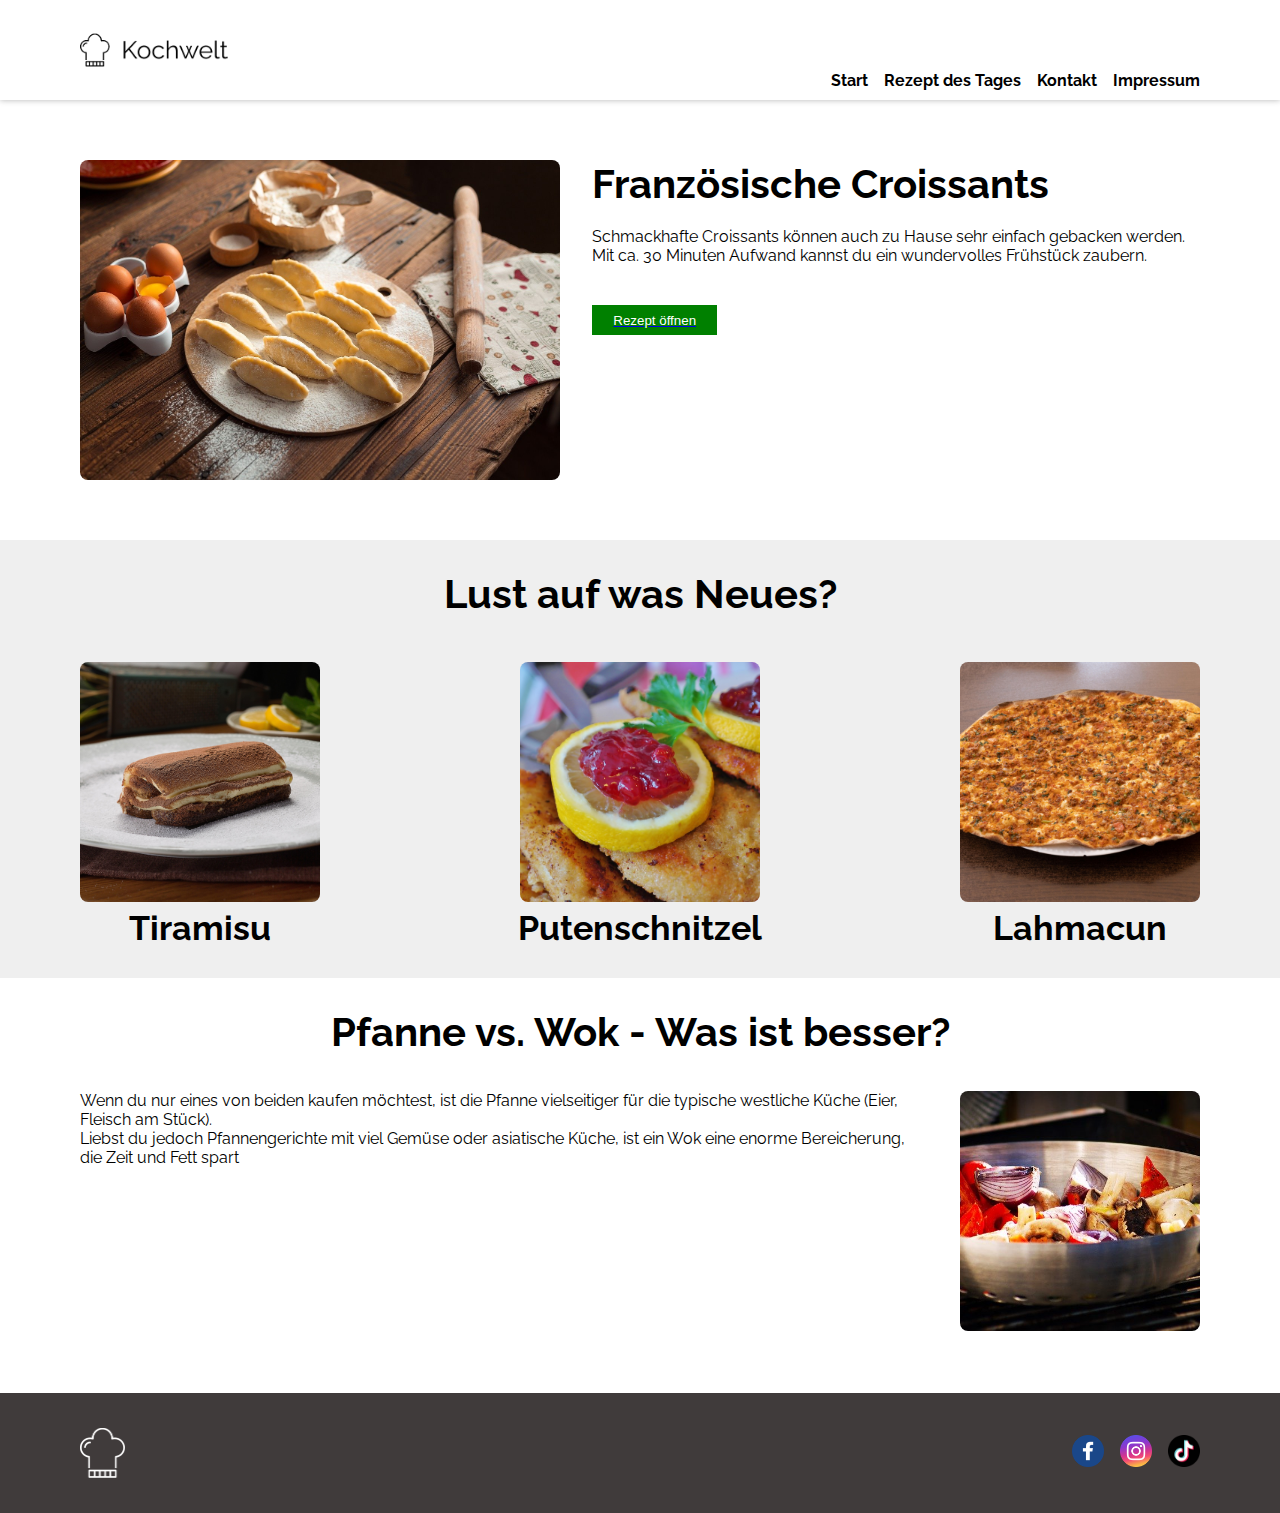
<file: index.html>
<!doctype html>
<html lang="de">
  <head>
    <meta charset="UTF-8" />
    <meta name="viewport" content="width=device-width, initial-scale=1.0" />
    <title>Kochwelt</title>
    <link rel="stylesheet" href="style.css" />
  </head>
  <body>
    <header>
      <div class="header-content">
        <div class="header-logo">
          <img class="header-img" src="./img/logo.png" alt="Logo Startseite" />
        </div>

        <nav>
          <a href="./index.html">Start</a>
          <a href="">Rezept des Tages</a>
          <a href="./kontaktseite.html">Kontakt</a>
          <a href="">Impressum</a>
        </nav>
      </div>
    </header>
    <main>
      <section class="main-section">
        <div class="main-content">
          <img
            class="img-croissant"
            src="./img/croissant.jpg"
            alt="Croissant"
          />
          <div class="main-layout">
            <div>
              <h2>Französische Croissants</h2>
              <p>
                Schmackhafte Croissants können auch zu Hause sehr einfach
                gebacken werden. Mit ca. 30 Minuten Aufwand kannst du ein
                wundervolles Frühstück zaubern.
              </p>
            </div>
            <div>
              <a href="./Croissants.html">
                <button>Rezept öffnen</button>
              </a>
            </div>
          </div>
        </div>
      </section>

      <section class="recipe-section">
        <h2>Lust auf was Neues?</h2>
        <div class="recipe-content">
          <a class="recipe-link" href="Tiramisu.html">
            <img class="img-small" src="./img/Tiramisu.jpg" alt="" />
            <h3>Tiramisu</h3>
          </a>
          <a class="recipe-link" href="./Schnitzel.html">
            <img class="img-small" src="./img/Schnitzel.jpg" alt="" />
            <h3>Putenschnitzel</h3>
          </a>
          <a class="recipe-link" href="Lahmacun.html">
            <img class="img-small" src="./img/Lahmacun.jpg" alt="" />
            <h3>Lahmacun</h3>
          </a>
        </div>
      </section>

      <aside class="versus-section">
        <div class="versus-content">
          <h2 class="versus-headline">Pfanne vs. Wok - Was ist besser?</h2>
          <div class="versus-text">
            <p>
              Wenn du nur eines von beiden kaufen möchtest, ist die Pfanne
              vielseitiger für die typische westliche Küche (Eier, Fleisch am
              Stück). <br />
              Liebst du jedoch Pfannengerichte mit viel Gemüse oder asiatische
              Küche, ist ein Wok eine enorme Bereicherung, die Zeit und Fett
              spart
            </p>
            <img class="img-small" src="./img/wok.jpg" alt="" />
          </div>
        </div>
      </aside>
    </main>
    <footer>
      <div class="footer-content">
        <img src="./img/Logo.white.png" alt="small white logo" />
        <div class="social-media">
          <a href="https://www.facebook.com">
            <img src="./img/facebook_logo.png" alt="Facebook-Icon" />
          </a>
          <a href="https://www.instagram.com">
            <img src="./img/instagrram_logo.png" alt="Instagram-Icon" />
          </a>
          <a href="https://www.tiktok.com">
            <img src="./img/tiktok_logo.png" alt="TikTok-Icon" />
          </a>
        </div>
      </div>
    </footer>
  </body>
  <script src="script.js"></script>
</html>
</file>
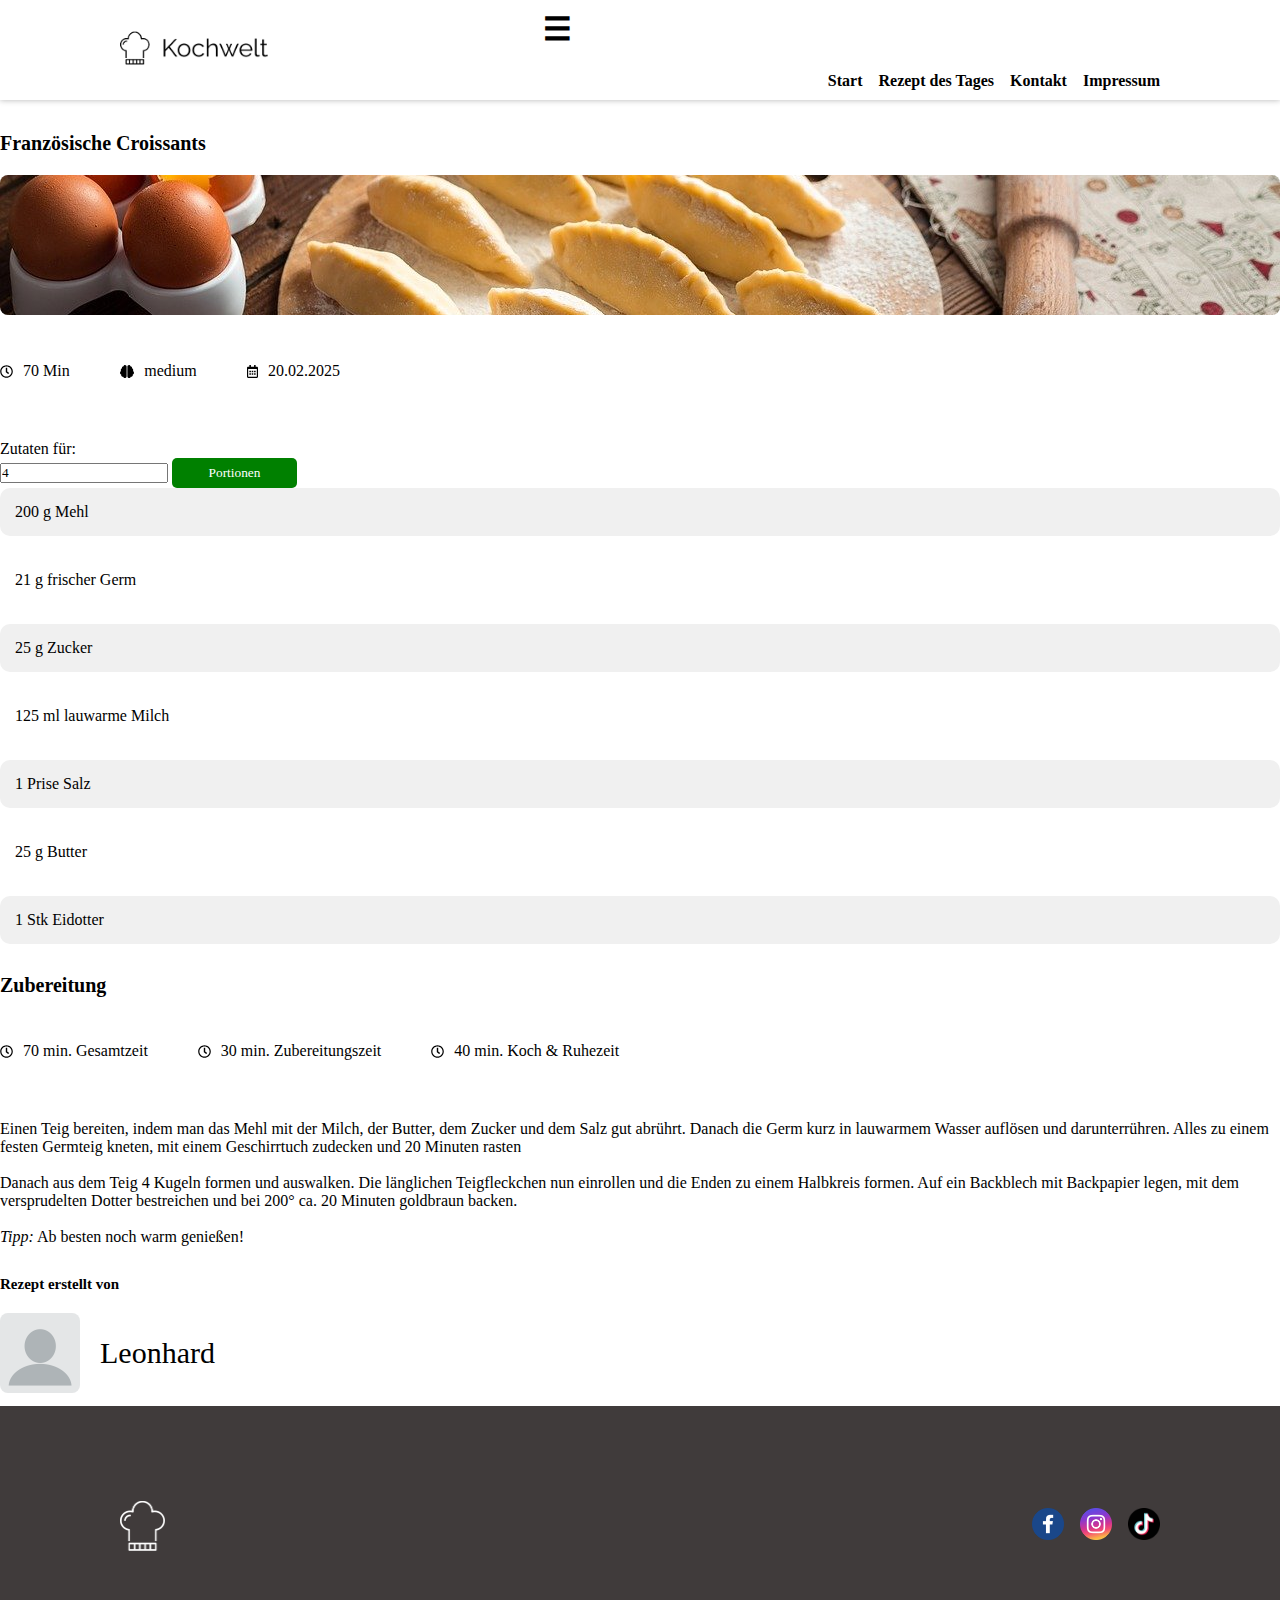
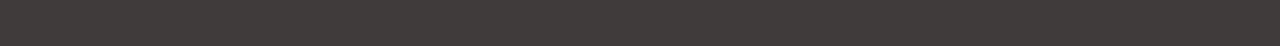
<file: Croissants.html>
<!DOCTYPE html>
<html lang="en">
<head>
    <meta charset="UTF-8">
    <meta name="viewport" content="width=device-width, initial-scale=1.0">
    <title>Kochwelt - Croissants</title>
    <link rel="icon" type="image/png" href="./img/logo_small.png" />
    <link rel="stylesheet" href="recipes.css" />
    
  </head>
  <body>
    <header>
      <div class="header-content">
        <div class="header-logo">
          <a href="./index.html">
            <img
              class="header-img"
              src="./img/logo.png"
              alt="Logo Startseite"
            />
          </a>
        </div>
        <div class="tootle-menu">
          <h1 id="toggle-bar">☰</h1>
        </div>
        <nav class="mainMenu">
          <a href="./index.html">Start</a>
          <a href="./rezept_des_tages.html">Rezept des Tages</a>
          <a href="./kontaktseite.html">Kontakt</a>
          <a href="./Impressum.html">Impressum</a>
        </nav>
      </div>
    </header>

    
        <main>
          <section class="main-section">
      <div class="Recipe-hero-container">
            <h2>Französische Croissants</h2>
            <img class="full-with-img" src="./img/croissant.jpg" alt="Foto Tiramisu">
        </div>
    
   
        
        <div class="recipe-icon-container">
            <div class="recipe-icon-content">  
            <img  src="./img/icons/clock-regular.svg" alt="Zubereitungszeit"> 
            <p>70 Min</p> 
            </div>
            <div class="recipe-icon-content">  
            <img  src="./img/icons/brain-solid.svg" alt="Schwierigkeit">
            <p>medium</p>
            </div>   
            <div class="recipe-icon-content">  
            <img  src="./img/icons/calendar-alt-regular.svg" alt="Erstelldatum vom Rezept">
            <p>20.02.2025</p> 
            </div>    
        
      </div>
      
      <div class="portion-button"; >
         
        <div class="portion-content">
        <span class="portion-span" >Zutaten für:</span>
          <div class="second-portion-content">
        <input class="portion-layout" type="number" id="portion-input" value="4" min="1" 
            >
            
            <button onclick="calculatedQuantity()" style="padding: 5px 15px; cursor: pointer;">Portionen</button>
         </div>
         </div>
          
       </div>
          <ul class="ingredient-list" id="ingredient-list">
            <li data-menge="200" data-einheit="g">200 g Mehl</li>
            <li data-menge="21" data-einheit="g">21 g frischer Germ</li>
            <li data-menge="25" data-einheit="g">25 g Zucker</li>
            <li data-menge="125" data-einheit="ml">125 ml lauwarme Milch</li>
            <li data-menge="1" data-einheit="Prise">1 Prise Salz</li>
            <li data-menge="25" data-einheit="g">25 g Butter</li>
            <li data-menge="1" data-einheit="Stk">1 Stk Eidotter</li>
          </ul>  
        

      <div class="preparation">
          <h2>Zubereitung</h2>
          <div class="recipe-icon-container recipe-icon-container-media">
            <div class="recipe-icon-content">
            <img class ="icon-border" src="./img/icons/clock-regular.svg" alt="Zubereitungszeit">
            <p>70 min. Gesamtzeit</p>
            </div>
            <div class="recipe-icon-content">
            <img class ="icon-border" src="./img/icons/clock-regular.svg" alt="Zubereitungszeit">
            <p>30 min. Zubereitungszeit</p>
            </div>
            <div class="recipe-icon-content">
            <img class ="icon-border" src="./img/icons/clock-regular.svg" alt="Zubereitungszeit">
            <p>40 min. Koch & Ruhezeit</p>
            </div>
          </div>
          

          <p>
          Einen Teig bereiten, indem man das Mehl mit der Milch, der Butter, dem Zucker und dem Salz gut abrührt. Danach die Germ kurz in lauwarmem Wasser auflösen und darunterrühren. Alles zu einem festen Germteig kneten, mit einem Geschirrtuch zudecken und 20 Minuten rasten <br></br>
          Danach aus dem Teig 4 Kugeln formen und auswalken. Die länglichen Teigfleckchen nun einrollen und die Enden zu einem Halbkreis formen. Auf ein Backblech mit Backpapier legen, mit dem versprudelten Dotter bestreichen und bei 200° ca. 20 Minuten goldbraun backen.
          <br><br>
          <i>Tipp:</i> Ab besten noch warm genießen!
        </p>
        </div>
        <div class="recipe-creator">
          <h3>Rezept erstellt von</h3>
         
          <div class="creator-info">
          <img src="./img/profile.png" alt="Profilfoto  und Name vom Ersteller des Rezeptes">
          <span>Leonhard</span>
          </div>
        </div>
        </section>
        </main>
   

    <footer>
      <div class="footer-content">
        <img src="./img/Logo.white.png" alt="Kochwelt Logo weiß" />
        <div class="social-media">
          <a href=" https://www.facebook.com/?locale=de_DE">
            <img src="./img/facebook_logo.png" alt="Facebook Profil von unserer Seite Kochwelt" />
          </a>
          <a href="https://www.instagram.com/">
            <img src="./img/instagrram_logo.png" alt="Instagram von unserer Seite Kochwelt" />
          </a>
          <a href="https://www.tiktok.com/explore">
            <img src="./img/tiktok_logo.png" alt="Tiktokchannel von unserer Kochseite" />
          </a>
        </div>
      </div>
    </footer>


  </body>
<script src="script.js"></script>
  
</body>
</html>
</file>
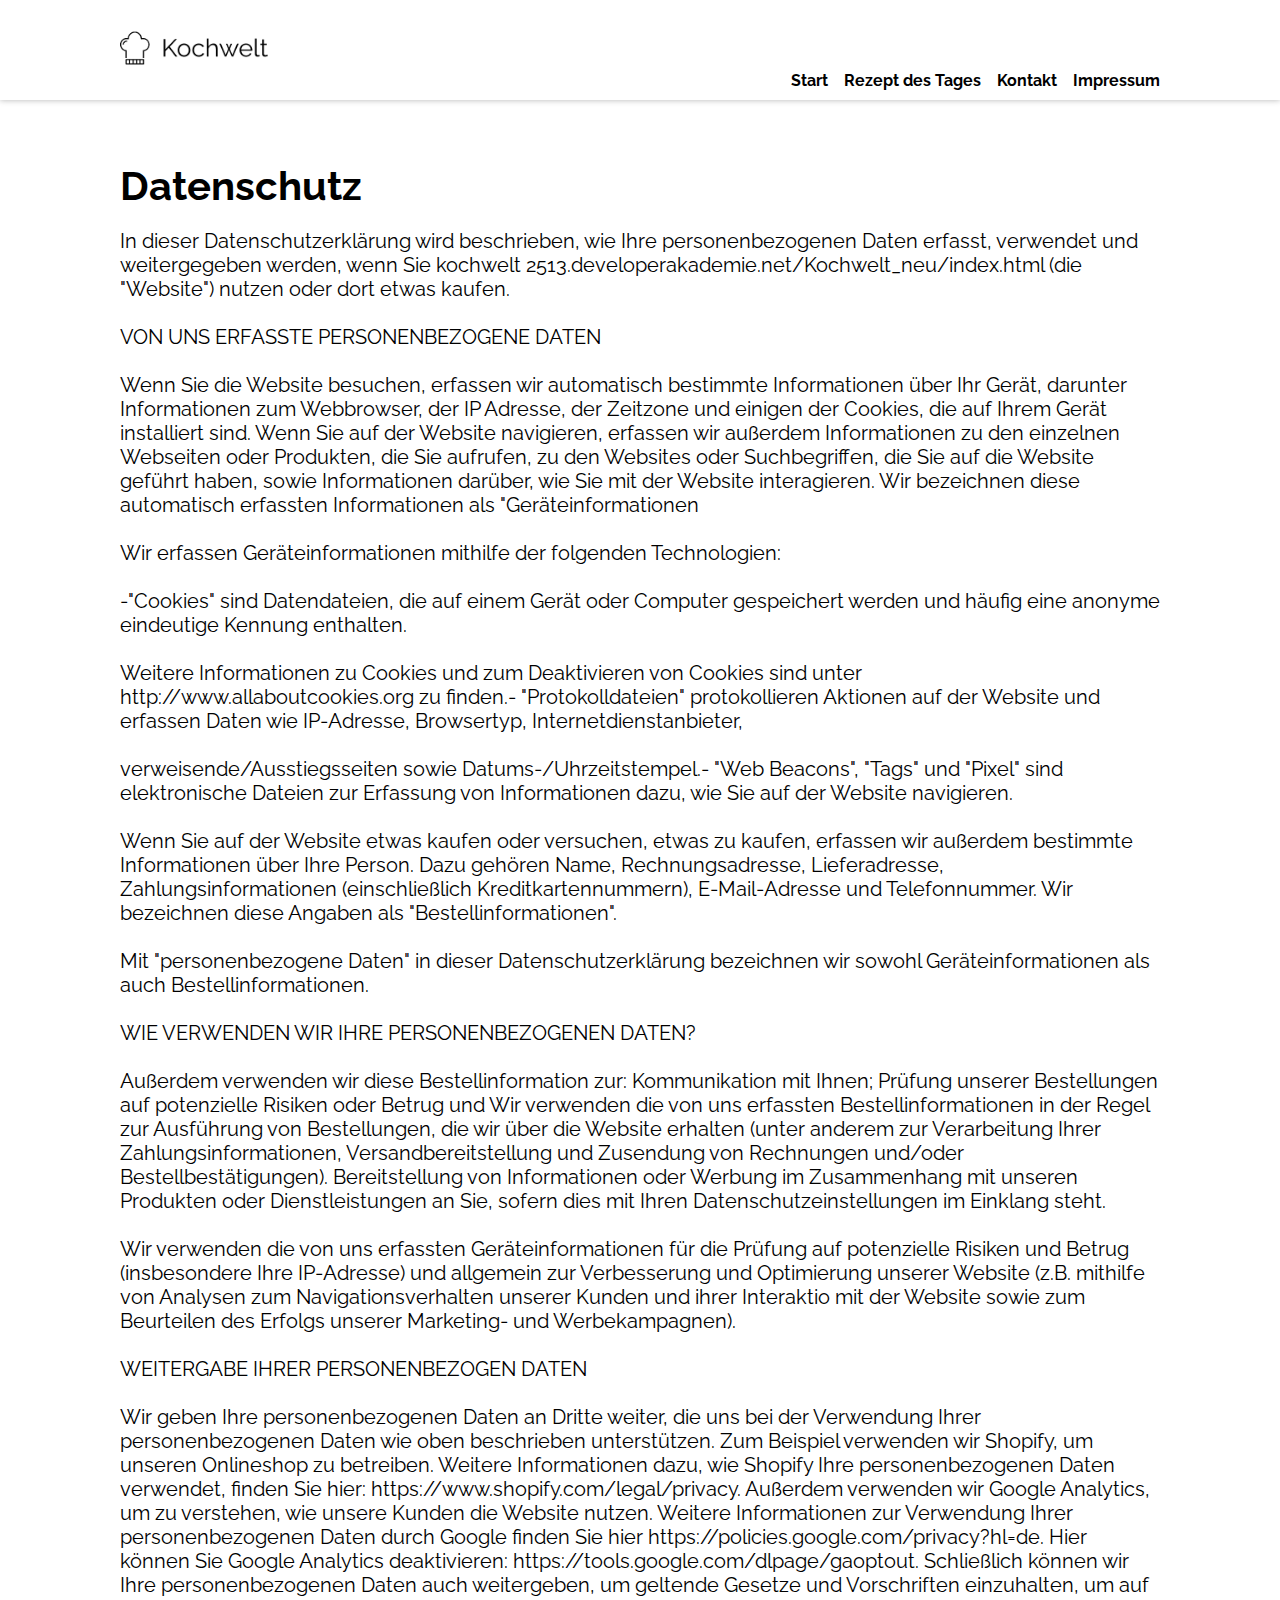
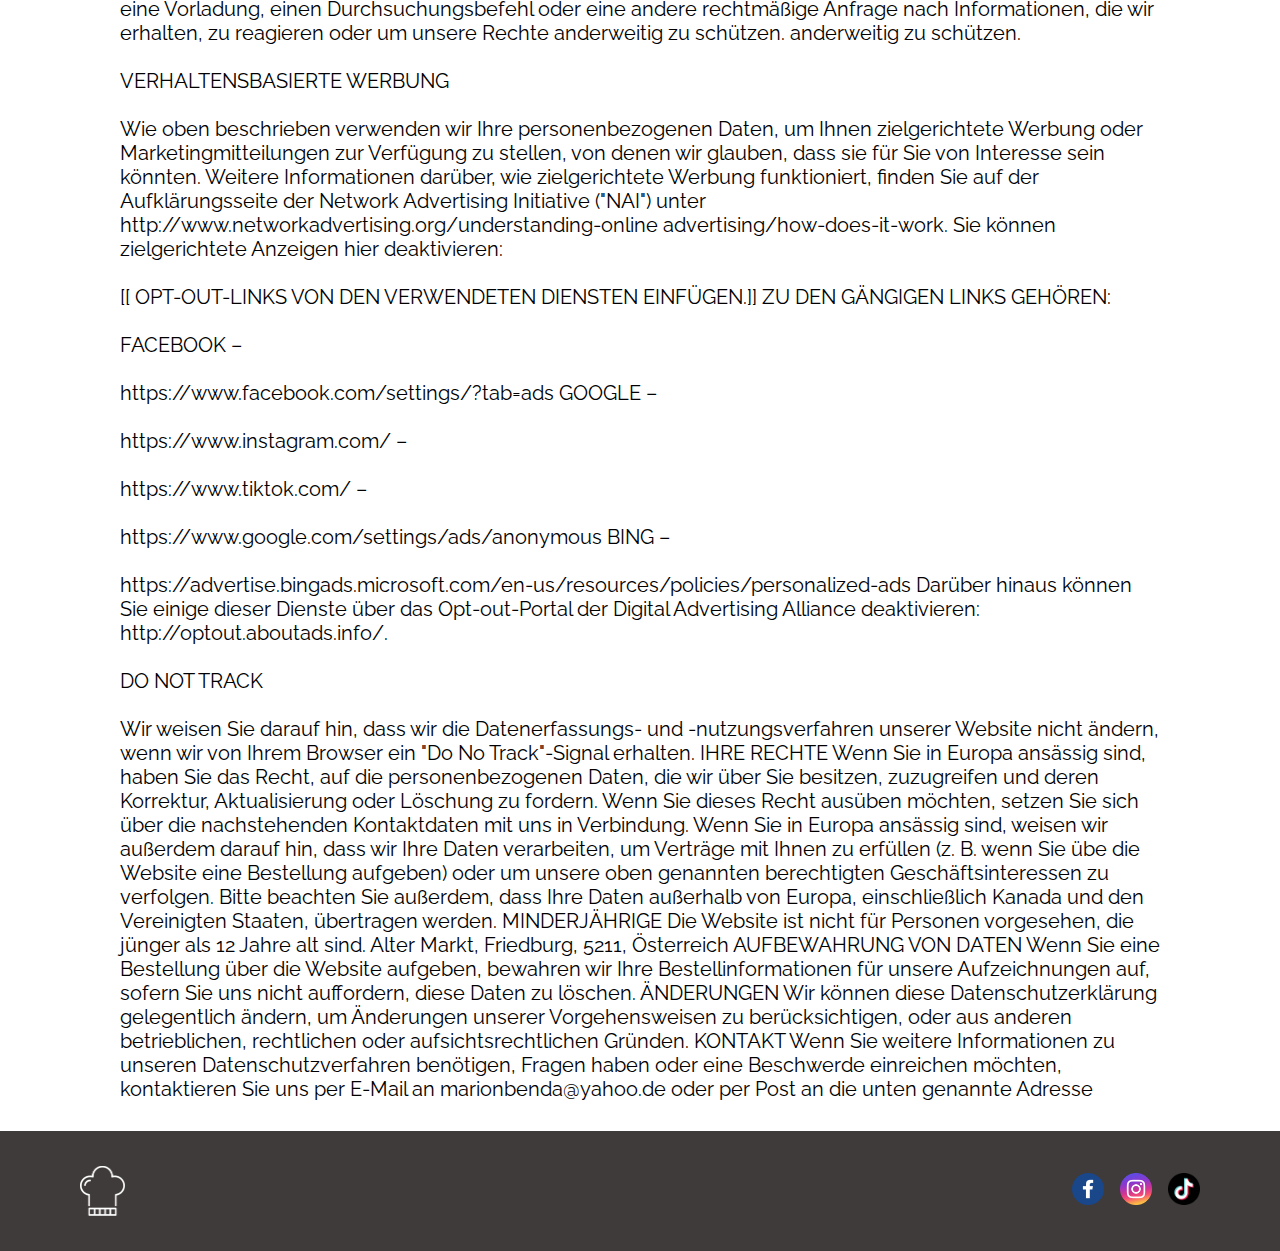
<file: datenschutz.html>
<!doctype html>
<html lang="de">
  <head>
    <meta charset="UTF-8" />
    <meta name="viewport" content="width=device-width, initial-scale=1.0" />
    <title>Kochwelt</title>
    <link rel="icon" type="image/png" href="./img/logo_small.png" />
    <link rel="stylesheet" href="./datenschutz.css" />
  </head>
  <body>
    <header>
      <div class="header-content">
        <div class="header-logo">
          <a href="./index.html">
            <img
              class="header-img"
              src="./img/logo.png"
              alt="Logo Startseite"
            />
          </a>
        </div>
        <div class="tootle-menu">
          <h1 id="toggle-bar">☰</h1>
        </div>
        <nav class="mainMenu">
          <a href="./index.html">Start</a>
          <a href="./rezept_des_tages.html">Rezept des Tages</a>
          <a href="./kontaktseite.html">Kontakt</a>
          <a href="./Impressum.html">Impressum</a>
        </nav>
      </div>
    </header>
    <main>
        <section class="data-protection">
            <h2>Datenschutz</h2>
      <p class="data-protection-media">In dieser Datenschutzerklärung wird beschrieben, wie Ihre
      personenbezogenen Daten erfasst, verwendet und weitergegeben werden, wenn
      Sie kochwelt 2513.developerakademie.net/Kochwelt_neu/index.html (die
      "Website") nutzen oder dort etwas kaufen.
      <br></br>
      VON UNS ERFASSTE
      PERSONENBEZOGENE DATEN  <br></br>Wenn Sie die Website besuchen, erfassen wir
      automatisch bestimmte Informationen über Ihr Gerät, darunter Informationen
      zum Webbrowser, der IP Adresse, der Zeitzone und einigen der Cookies, die
      auf Ihrem Gerät installiert sind. Wenn Sie auf der Website navigieren,
      erfassen wir außerdem Informationen zu den einzelnen Webseiten oder
      Produkten, die Sie aufrufen, zu den Websites oder Suchbegriffen, die Sie
      auf die Website geführt haben, sowie Informationen darüber, wie Sie mit
      der Website interagieren. Wir bezeichnen diese automatisch erfassten
      Informationen als "Geräteinformationen  <br></br>
      Wir erfassen Geräteinformationen
      mithilfe der folgenden Technologien: <br></br> -"Cookies" sind Datendateien, die auf
      einem Gerät oder Computer gespeichert werden und häufig eine anonyme
      eindeutige Kennung enthalten. <br></br> Weitere Informationen zu Cookies und zum
      Deaktivieren von Cookies sind unter http://www.allaboutcookies.org zu
      finden.- "Protokolldateien" protokollieren Aktionen auf der Website und
      erfassen Daten wie IP-Adresse, Browsertyp, Internetdienstanbieter, <br></br>
      verweisende/Ausstiegsseiten sowie Datums-/Uhrzeitstempel.- "Web Beacons",
      "Tags" und "Pixel" sind elektronische Dateien zur Erfassung von
      Informationen dazu, wie Sie auf der Website navigieren.<br></br>Wenn Sie auf
      der Website etwas kaufen oder versuchen, etwas zu kaufen, erfassen wir
      außerdem bestimmte Informationen über Ihre Person. Dazu gehören Name,
      Rechnungsadresse, Lieferadresse, Zahlungsinformationen (einschließlich
      Kreditkartennummern),
      E-Mail-Adresse und Telefonnummer. Wir bezeichnen diese Angaben als
      "Bestellinformationen".  <br></br>Mit "personenbezogene
      Daten" in dieser Datenschutzerklärung bezeichnen wir sowohl
      Geräteinformationen als auch Bestellinformationen. <br></br> WIE VERWENDEN WIR IHRE
      PERSONENBEZOGENEN DATEN?  <br></br>Außerdem verwenden wir diese Bestellinformation
      zur: Kommunikation mit Ihnen; Prüfung unserer Bestellungen auf potenzielle
      Risiken oder Betrug und Wir verwenden die von uns erfassten
      Bestellinformationen in der Regel zur Ausführung von Bestellungen, die wir
      über die Website erhalten (unter anderem zur Verarbeitung Ihrer
      Zahlungsinformationen, Versandbereitstellung und Zusendung von Rechnungen
      und/oder Bestellbestätigungen). Bereitstellung von Informationen oder
      Werbung im Zusammenhang mit unseren Produkten oder Dienstleistungen an
      Sie, sofern dies mit Ihren Datenschutzeinstellungen im Einklang steht. <br></br> Wir
      verwenden die von uns erfassten Geräteinformationen für die Prüfung auf
      potenzielle Risiken und Betrug (insbesondere Ihre IP-Adresse) und
      allgemein zur Verbesserung und Optimierung unserer Website (z.B. mithilfe
      von Analysen zum Navigationsverhalten unserer Kunden und ihrer Interaktio
      mit der Website sowie zum Beurteilen des Erfolgs unserer Marketing- und
      Werbekampagnen).  <br></br> WEITERGABE IHRER PERSONENBEZOGEN
      DATEN  <br></br>Wir geben Ihre personenbezogenen Daten an Dritte weiter, die uns bei
      der Verwendung Ihrer personenbezogenen Daten wie oben beschrieben
      unterstützen. Zum Beispiel verwenden wir Shopify, um unseren Onlineshop zu
      betreiben. Weitere Informationen dazu, wie Shopify Ihre personenbezogenen
      Daten verwendet, finden Sie hier: https://www.shopify.com/legal/privacy.
      Außerdem verwenden wir Google Analytics, um zu verstehen, wie unsere
      Kunden die Website nutzen. Weitere Informationen zur Verwendung Ihrer
      personenbezogenen Daten durch Google finden Sie hier
      https://policies.google.com/privacy?hl=de. Hier können Sie Google
      Analytics deaktivieren: https://tools.google.com/dlpage/gaoptout.
      Schließlich können wir Ihre personenbezogenen Daten auch weitergeben, um
      geltende Gesetze und Vorschriften einzuhalten, um auf eine Vorladung,
      einen Durchsuchungsbefehl oder eine andere rechtmäßige Anfrage nach
      Informationen, die wir erhalten, zu reagieren oder um unsere Rechte
      anderweitig zu schützen. anderweitig zu schützen.  <br></br>
      VERHALTENSBASIERTE WERBUNG  <br></br>Wie oben beschrieben verwenden wir Ihre
      personenbezogenen Daten, um Ihnen zielgerichtete Werbung oder
      Marketingmitteilungen zur Verfügung zu stellen, von denen wir glauben,
      dass sie für Sie von Interesse sein könnten. Weitere Informationen
      darüber, wie zielgerichtete Werbung funktioniert, finden Sie auf der
      Aufklärungsseite der Network Advertising Initiative ("NAI") unter
      http://www.networkadvertising.org/understanding-online
      advertising/how-does-it-work. Sie können zielgerichtete Anzeigen hier
      deaktivieren:  <br></br>[[ OPT-OUT-LINKS VON DEN VERWENDETEN DIENSTEN EINFÜGEN.]] ZU
      DEN GÄNGIGEN LINKS GEHÖREN: <br></br> FACEBOOK – <br></br>
      https://www.facebook.com/settings/?tab=ads GOOGLE – <br></br>
      https://www.instagram.com/ – <br></br>
      https://www.tiktok.com/ – <br></br>
      https://www.google.com/settings/ads/anonymous BING – <br></br>
      https://advertise.bingads.microsoft.com/en-us/resources/policies/personalized-ads
      Darüber hinaus können Sie einige dieser Dienste über das Opt-out-Portal
      der Digital Advertising Alliance deaktivieren:
      http://optout.aboutads.info/. <br></br> DO NOT TRACK <br></br> Wir weisen Sie darauf hin, dass
      wir die Datenerfassungs- und -nutzungsverfahren unserer Website nicht
      ändern, wenn wir von Ihrem Browser ein "Do No Track"-Signal erhalten.
      
      IHRE RECHTE Wenn Sie in Europa ansässig sind, haben Sie das Recht, auf die
      personenbezogenen Daten, die wir über Sie besitzen, zuzugreifen und deren
      Korrektur, Aktualisierung oder Löschung zu fordern. Wenn Sie dieses Recht
      ausüben möchten, setzen Sie sich über die nachstehenden Kontaktdaten mit
      uns in Verbindung. Wenn Sie in Europa ansässig sind, weisen wir außerdem
      darauf hin, dass wir Ihre Daten verarbeiten, um Verträge mit Ihnen zu
      erfüllen (z. B. wenn Sie übe die Website eine Bestellung aufgeben) oder um
      unsere oben genannten berechtigten Geschäftsinteressen zu verfolgen. Bitte
      beachten Sie außerdem, dass Ihre Daten außerhalb von Europa,
      einschließlich Kanada und den Vereinigten Staaten, übertragen werden.
      MINDERJÄHRIGE Die Website ist
      nicht für Personen vorgesehen, die jünger als 12 Jahre alt
      sind. Alter Markt, Friedburg, 5211, Österreich AUFBEWAHRUNG VON DATEN Wenn
      Sie eine Bestellung über die Website aufgeben, bewahren wir Ihre
      Bestellinformationen für unsere Aufzeichnungen auf, sofern Sie uns nicht
      auffordern, diese Daten zu löschen. ÄNDERUNGEN Wir können diese
      Datenschutzerklärung gelegentlich ändern, um Änderungen unserer
      Vorgehensweisen zu berücksichtigen, oder aus anderen betrieblichen,
      rechtlichen oder aufsichtsrechtlichen Gründen. KONTAKT Wenn Sie weitere
      Informationen zu unseren Datenschutzverfahren benötigen, Fragen haben oder
      eine Beschwerde einreichen möchten, kontaktieren Sie uns per E-Mail an
      marionbenda@yahoo.de oder per Post an die unten genannte Adresse
      </p>
      </section>
    </main>
    <footer>
      <div class="footer-content">
        <img src="./img/Logo.white.png" alt="Kochwelt Logo weiß" />
        <div class="social-media">
          <a href="https://www.facebook.com/?locale=de_DE">
            <img
              src="./img/facebook_logo.png"
              alt="Facebook Profil von unserer Seite Kochwelt"
            />
          </a>
          <a href="https://www.instagram.com/">
            <img
              src="./img/instagrram_logo.png"
              alt="Instagram von unserer Seite Kochwelt"
            />
          </a>
          <a href="https://www.tiktok.com/explore">
            <img
              src="./img/tiktok_logo.png"
              alt="Tiktokchannel von unserer Kochseite"
            />
          </a>
        </div>
      </div>
    </footer>
  </body>
</html>
</file>
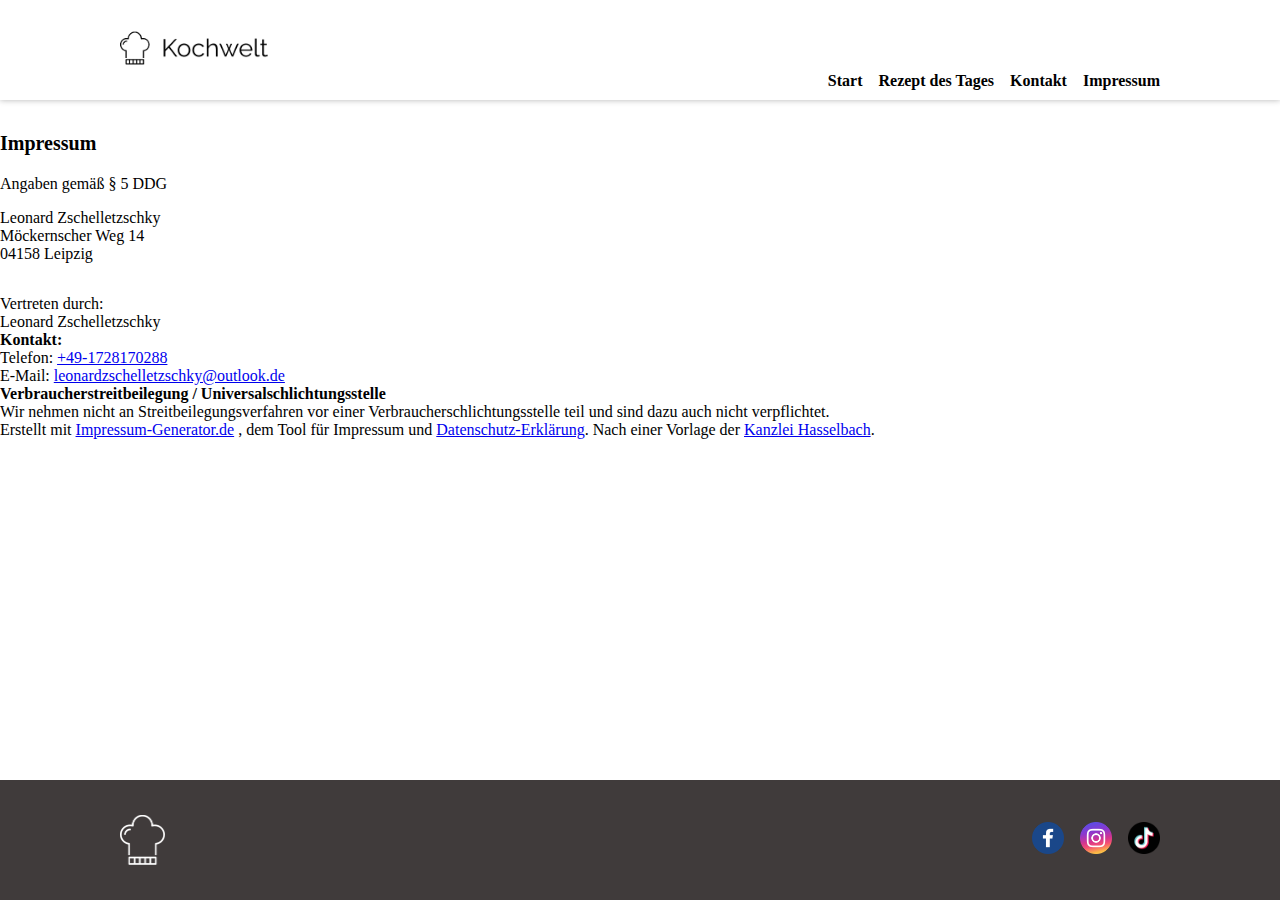
<file: Impressum.html>
<!doctype html>
<html lang="de">
  <head>
    <meta charset="UTF-8" />
    <meta name="viewport" content="width=device-width, initial-scale=1.0" />
    <title>Kochwelt</title>
    <link rel="icon" type="image/png" href="./img/logo_small.png" />
    <link rel="stylesheet" href="Impressum.css" />
  </head>
  <body>
    <header>
      <div class="header-content">
        <div class="header-logo">
          <a href="./index.html">
            <img
              class="header-img"
              src="./img/logo.png"
              alt="Logo Startseite"
            />
          </a>
        </div>
        <div class="tootle-menu">
          <h1 id="toggle-bar">☰</h1>
        </div>
        <nav class="mainMenu">
          <a href="./index.html">Start</a>
          <a href="./rezept_des_tages.html">Rezept des Tages</a>
          <a href="./kontaktseite.html">Kontakt</a>
          <a href="./Impressum.html">Impressum</a>
        </nav>
      </div>
    </header>

    <section class="txt">
      <h2>Impressum</h2>
      <p>Angaben gemäß § 5 DDG</p>

      <div class="adress">
        Leonard Zschelletzschky <br />
        Möckernscher Weg 14 <br />
        04158 Leipzig
      </div>

      <div class="vertreten">Vertreten durch:</div>
      Leonard Zschelletzschky

      <div class="kontakt">
        <strong>Kontakt:</strong><br />
        Telefon: <a href="tel:+491728170288">+49-1728170288</a><br />
        E-Mail:
        <a href="mailto:leonardzschelletzschky@outlook.de"
          >leonardzschelletzschky@outlook.de</a
        >
      </div>

      <p>
        <strong>Verbraucherstreitbeilegung / Universalschlichtungsstelle</strong
        ><br />
        Wir nehmen nicht an Streitbeilegungsverfahren vor einer
        Verbraucherschlichtungsstelle teil und sind dazu auch nicht
        verpflichtet.
      </p>

      <p>
        Erstellt mit
        <a href="https://impressum-generator.de" rel="dofollow"
          >Impressum-Generator.de</a
        >
        , dem Tool für Impressum und
        <a
          href="https://impressum-generator.de/datenschutz-generator"
          rel="dofollow"
          >Datenschutz-Erklärung</a
        >. Nach einer Vorlage der
        <a href="https://www.kanzlei-hasselbach.de/" rel="dofollow"
          >Kanzlei Hasselbach</a
        >.
      </p>
    </section>

    <footer>
      <div class="footer-content">
        <img src="./img/Logo.white.png" alt="" />
        <div class="social-media">
          <a href="">
            <img src="./img/facebook_logo.png" alt="" />
          </a>
          <a href="">
            <img src="./img/instagrram_logo.png" alt="" />
          </a>
          <a href="">
            <img src="./img/tiktok_logo.png" alt="" />
          </a>
        </div>
      </div>
    </footer>
  </body>
  <script src="script.js"></script>
</html>
</file>
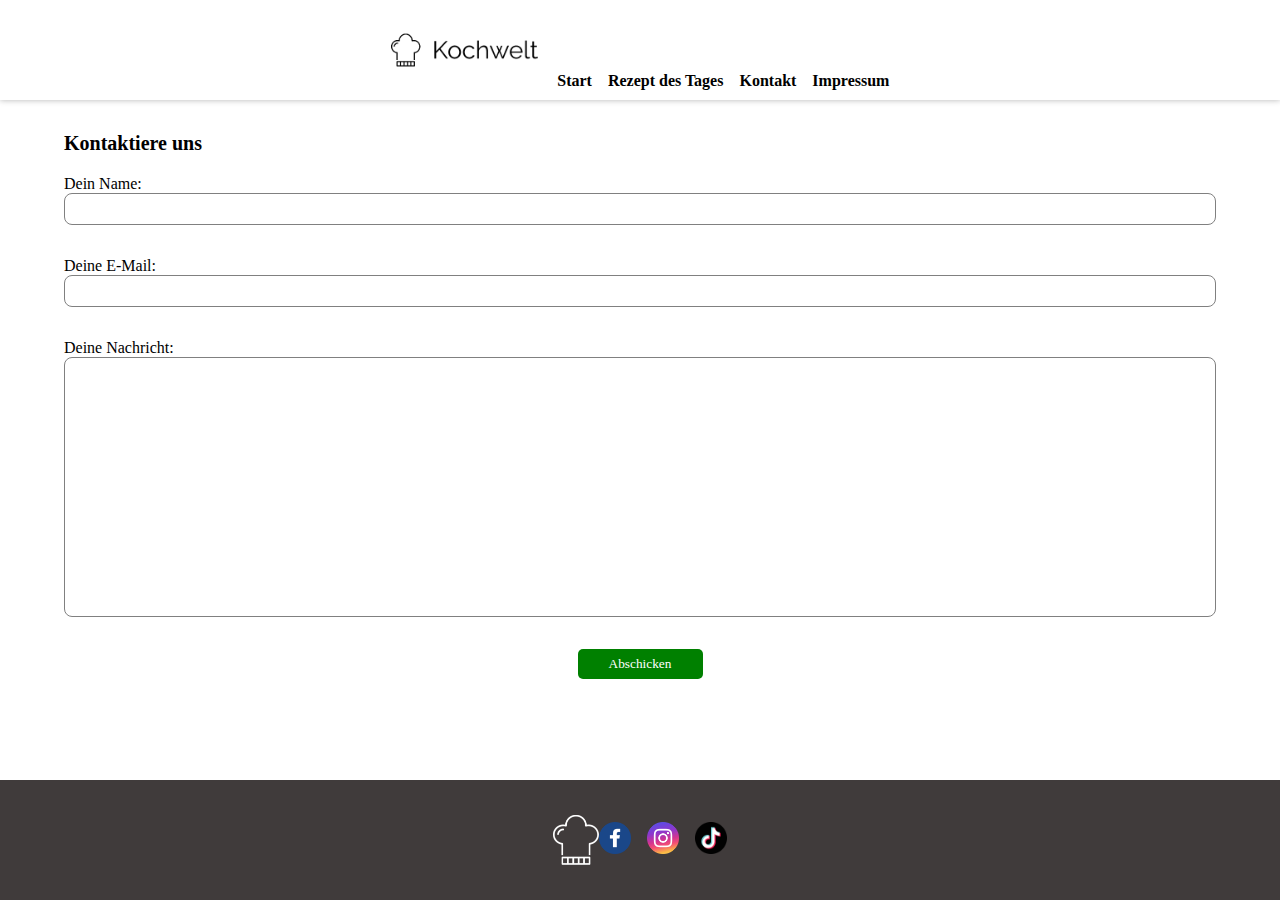
<file: kontaktseite.html>
<!doctype html>
<html lang="de">
  <head>
    <meta charset="UTF-8" />
    <meta name="viewport" content="width=device-width, initial-scale=1.0" />
    <title>Kochwelt</title>
    <link rel="stylesheet" href="kontaktseite.css" />
  </head>
  <body>
    <header>
      <div class="header-logo">
        <img class="header-img" src="./img/logo.png" alt="Logo Startseite" />
      </div>
      <nav>
        <a href="./index.html">Start</a>
        <a href="">Rezept des Tages</a>
        <a href="./kontaktseite.html">Kontakt</a>
        <a href="">Impressum</a>
      </nav>
    </header>

    <div class="contact">
      <h2>Kontaktiere uns</h2>
      <form class="contact-input" onsubmit="sendMail(event)">
        <label>
          Dein Name:
          <input class="input-field" type="Text" name="Name" required />
        </label>
        <label>
          Deine E-Mail:
          <input class="input-field" type="email" name="Absender" required />
        </label>
        <label>
          Deine Nachricht:
          <textarea name="message" required></textarea>
        </label>
        <!-- your other form fields go here -->
        <div class="contact-button">
          <a href="./send_mail.html">
            <button type="submit">Abschicken</button>
          </a>
        </div>
      </form>
    </div>

    <footer>
      <img src="./img/Logo.white.png" alt="small white logo" />
      <div class="social-media">
        <a href="https://www.facebook.com">
          <img src="./img/facebook_logo.png" alt="Facebook-Icon" />
        </a>
        <a href="https://www.instagram.com">
          <img src="./img/instagrram_logo.png" alt="Instagram-Icon" />
        </a>
        <a href="https://www.tiktok.com">
          <img src="./img/tiktok_logo.png" alt="TikTok-Icon" />
        </a>
      </div>
    </footer>
  </body>
  <script src="script.js"></script>
</html>
</file>
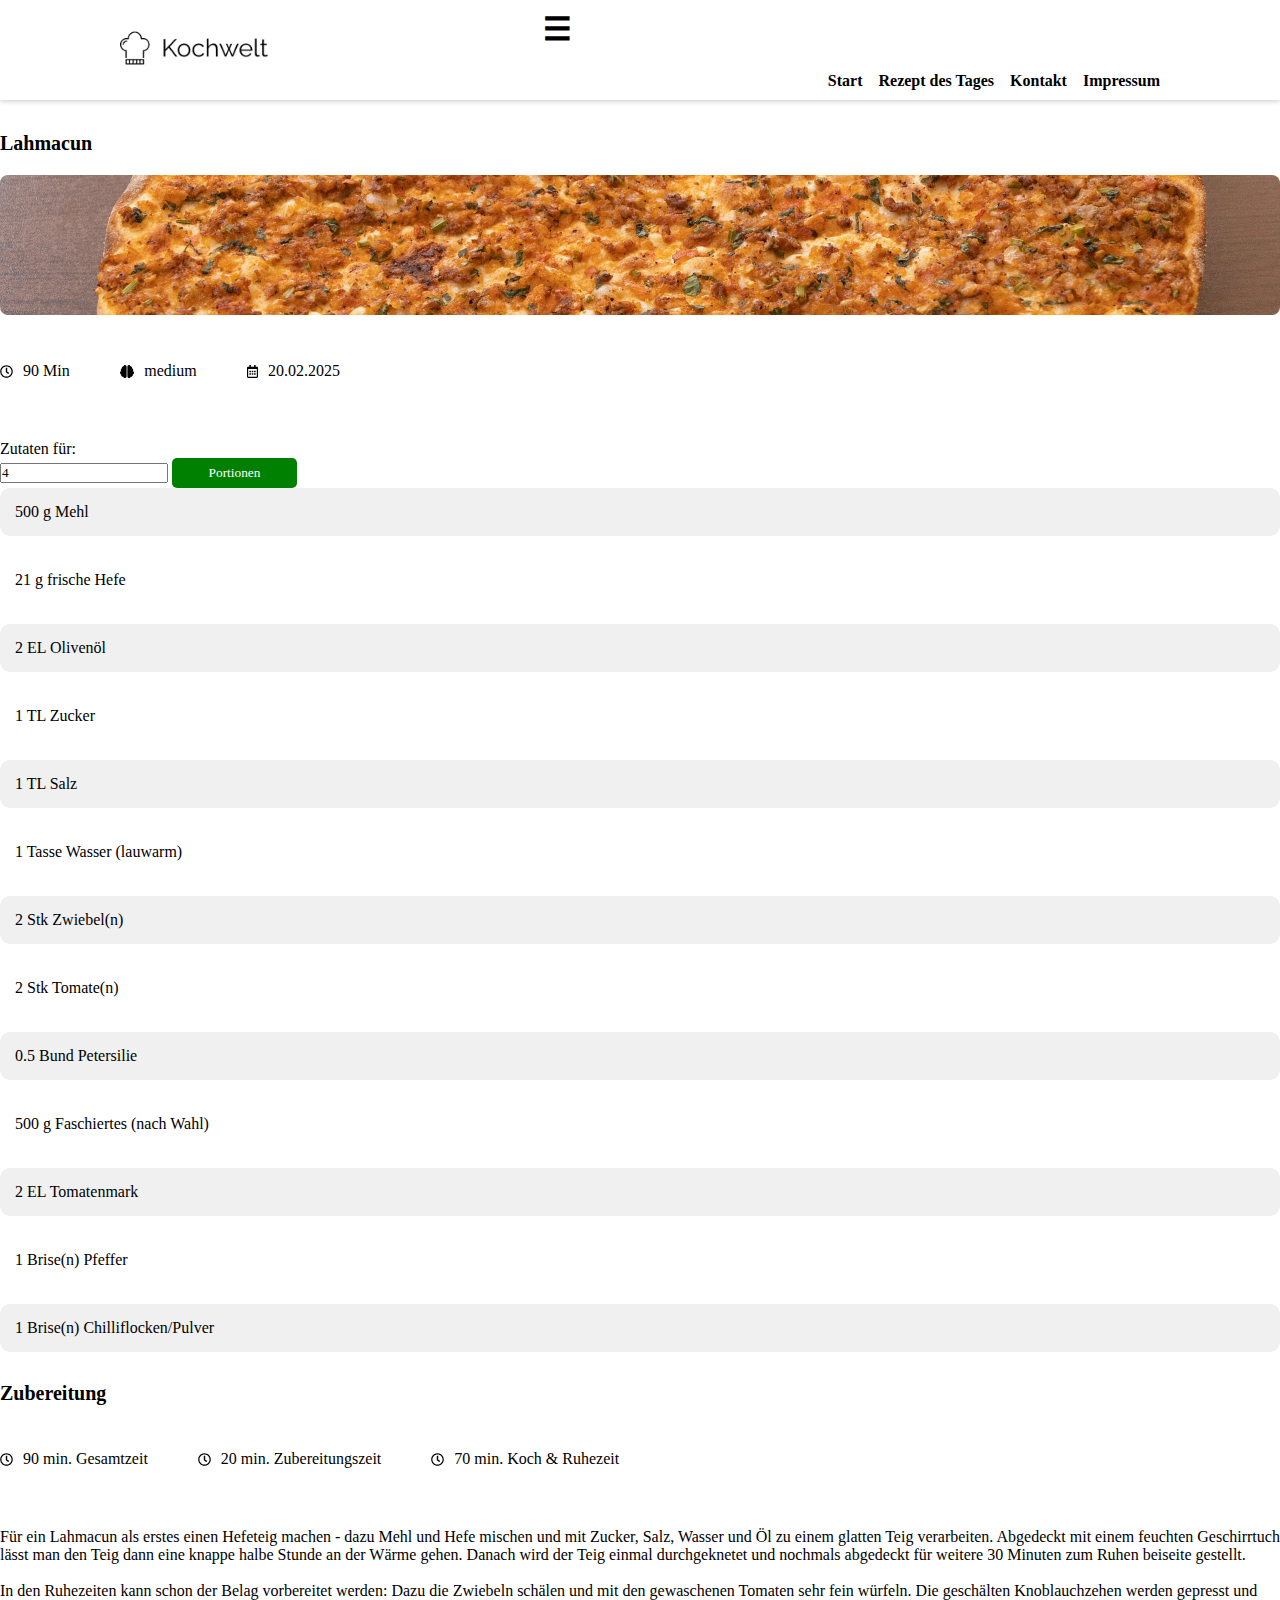
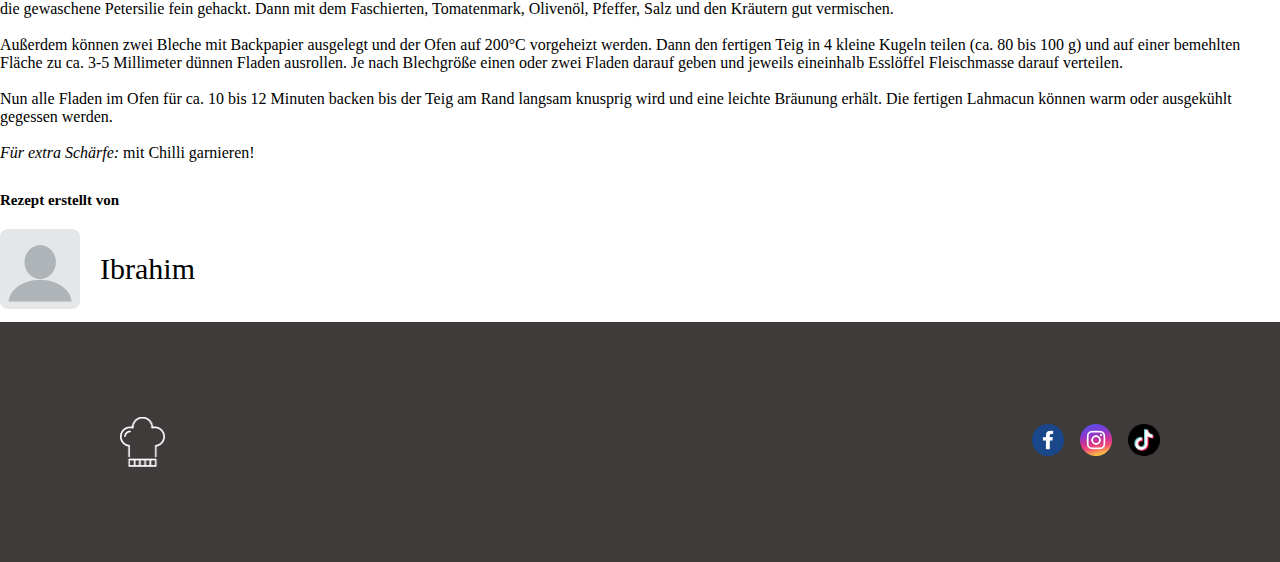
<file: Lahmacun.html>
<!DOCTYPE html>
<html lang="en">
<head>
    <meta charset="UTF-8">
    <meta name="viewport" content="width=device-width, initial-scale=1.0">
    <title>Kochwelt - Lahmacun</title>
    <link rel="icon" type="image/png" href="./img/logo_small.png" />
    <link rel="stylesheet" href="recipes.css" />
    
  </head>
  <body>
    <header>
      <div class="header-content">
        <div class="header-logo">
          <a href="./index.html">
            <img
              class="header-img"
              src="./img/logo.png"
              alt="Logo Startseite"
            />
          </a>
        </div>
        <div class="tootle-menu">
          <h1 id="toggle-bar">☰</h1>
        </div>
        <nav class="mainMenu">
          <a href="./index.html">Start</a>
          <a href="./rezept_des_tages.html">Rezept des Tages</a>
          <a href="./kontaktseite.html">Kontakt</a>
          <a href="./Impressum.html">Impressum</a>
        </nav>
      </div>
    </header>

    <main>
      <section class="main-section">
        <div class="Recipe-hero-container">
            <h2>Lahmacun</h2>
            <img class="full-with-img" src="./img/Lahmacun.jpg" alt=" Foto Lahmacun">
        </div>
    
   
        
        <div class="recipe-icon-container">
            <div class="recipe-icon-content">  
            <img  src="./img/icons/clock-regular.svg" alt="Gesamtzeit"> 
            <p>90 Min</p> 
            </div>
            <div class="recipe-icon-content">  
            <img  src="./img/icons/brain-solid.svg" alt="Schwierigkeit">
            <p>medium</p>
            </div>   
            <div class="recipe-icon-content">  
            <img  src="./img/icons/calendar-alt-regular.svg" alt="Erstelldatum vom Rezept">
            <p>20.02.2025</p> 
            </div>    
        
      </div>
      
      <div class="portion-button"; >
         
        <div class="portion-content">
        <span class="portion-span" >Zutaten für:</span>
          <div class="second-portion-content">
        <input class="portion-layout" type="number" id="portion-input" value="4" min="1" 
            >
            
            <button onclick="calculatedQuantity()" style="padding: 5px 15px; cursor: pointer;">Portionen</button>
         </div>
         </div>
          
       </div>
          <ul id="ingredient-list" style="list-style: none;">
            
            <li data-menge="500" data-einheit="g"> 500 g Mehl</li>
            <li data-menge="21" data-einheit="g">21 g frische Hefe</li>
            <li data-menge="2" data-einheit="EL">2 EL Olivenöl</li>
            <li data-menge="1" data-einheit="TL">1 TL Zucker</li>
            <li data-menge="1" data-einheit="TL">1  TL Salz</li>
            <li data-menge="1" data-einheit="Tasse">1 Tasse Wasser (lauwarm)</li>
            <li data-menge="2" data-einheit="Stk">2 Stk Zwiebel(n)</li>
            <li data-menge="2" data-einheit="Stk">2 Stk Tomate(n)</li>
            <li data-menge="0.5" data-einheit="Bund">0.5 Bund Petersilie</li>
            <li data-menge="500" data-einheit="g">500 g Faschiertes (nach Wahl)</li>
            <li data-menge="2" data-einheit="EL">2 EL Tomatenmark</li>
            <li data-menge="1" data-einheit="Brise">1 Brise(n) Pfeffer</li>
            <li data-menge="1" data-einheit="Brise">1 Brise(n) Chilliflocken/Pulver</li>
          </ul>  
        

      <div class="preparation">
          <h2>Zubereitung</h2>
          <div class="recipe-icon-container recipe-icon-container-media">
            <div class="recipe-icon-content">
            <img class ="icon-border" src="./img/icons/clock-regular.svg" alt="Gesamtzeit">
            <p>90 min. Gesamtzeit</p>
            </div>
            <div class="recipe-icon-content">
            <img class ="icon-border" src="./img/icons/clock-regular.svg" alt="Zubereitungszeit">
            <p>20 min. Zubereitungszeit</p>
            </div>
            <div class="recipe-icon-content">
            <img class ="icon-border" src="./img/icons/clock-regular.svg" alt="Koch & Ruhezeit">
            <p>70 min. Koch & Ruhezeit</p>
            </div>
          </div>

          <p>
          Für ein Lahmacun als erstes einen Hefeteig machen - dazu Mehl und Hefe mischen und mit Zucker, Salz, Wasser und Öl zu einem glatten Teig verarbeiten. Abgedeckt mit einem feuchten Geschirrtuch lässt man den Teig dann eine knappe halbe Stunde an der Wärme gehen. Danach wird der Teig einmal durchgeknetet und nochmals abgedeckt für weitere 30 Minuten zum Ruhen beiseite gestellt.
          <br><br>
          In den Ruhezeiten kann schon der Belag vorbereitet werden: Dazu die Zwiebeln schälen und mit den gewaschenen Tomaten sehr fein würfeln. Die geschälten Knoblauchzehen werden gepresst und die gewaschene Petersilie fein gehackt. Dann mit dem Faschierten, Tomatenmark, Olivenöl, Pfeffer, Salz und den Kräutern gut vermischen.
          <br><br>
          Außerdem können zwei Bleche mit Backpapier ausgelegt und der Ofen auf 200°C vorgeheizt werden. Dann den fertigen Teig in 4 kleine Kugeln teilen (ca. 80 bis 100 g) und auf einer bemehlten Fläche zu ca. 3-5 Millimeter dünnen Fladen ausrollen. Je nach Blechgröße einen oder zwei Fladen darauf geben und jeweils eineinhalb Esslöffel Fleischmasse darauf verteilen.
         <br><br>
          Nun alle Fladen im Ofen für ca. 10 bis 12 Minuten backen bis der Teig am Rand langsam knusprig wird und eine leichte Bräunung erhält. Die fertigen Lahmacun können warm oder ausgekühlt gegessen werden.
          <br><br>
          <i>Für extra Schärfe:</i> mit Chilli garnieren!
        </p>
        </div>

        <div class="recipe-creator">
          <h3>Rezept erstellt von</h3>
         
          <div class="creator-info">
          <img src="./img/profile.png" alt="Profilfoto und Name vom Ersteller des Rezeptes">
          <span>Ibrahim</span>
          </div>
        </div>
        </section>
      </main>

    <footer>
      <div class="footer-content">
        <img src="./img/Logo.white.png" alt="Kochwelt Logo weiß" />
        <div class="social-media">
          <a href="https://www.facebook.com/?locale=de_DE">
            <img src="./img/facebook_logo.png" alt="Facebook Profil von unserer Seite Kochwelt" />
          </a>
          <a href="https://www.instagram.com/">
            <img src="./img/instagrram_logo.png" alt="Instagram von unserer Seite Kochwelt" />
          </a>
          <a href="https://www.tiktok.com/explore">
            <img src="./img/tiktok_logo.png" alt="Tiktokchannel von unserer Kochseite" />
          </a>
        </div>
      </div>
    </footer>
  </body>
<script src="script.js"></script>
  
</body>
</html>
</file>
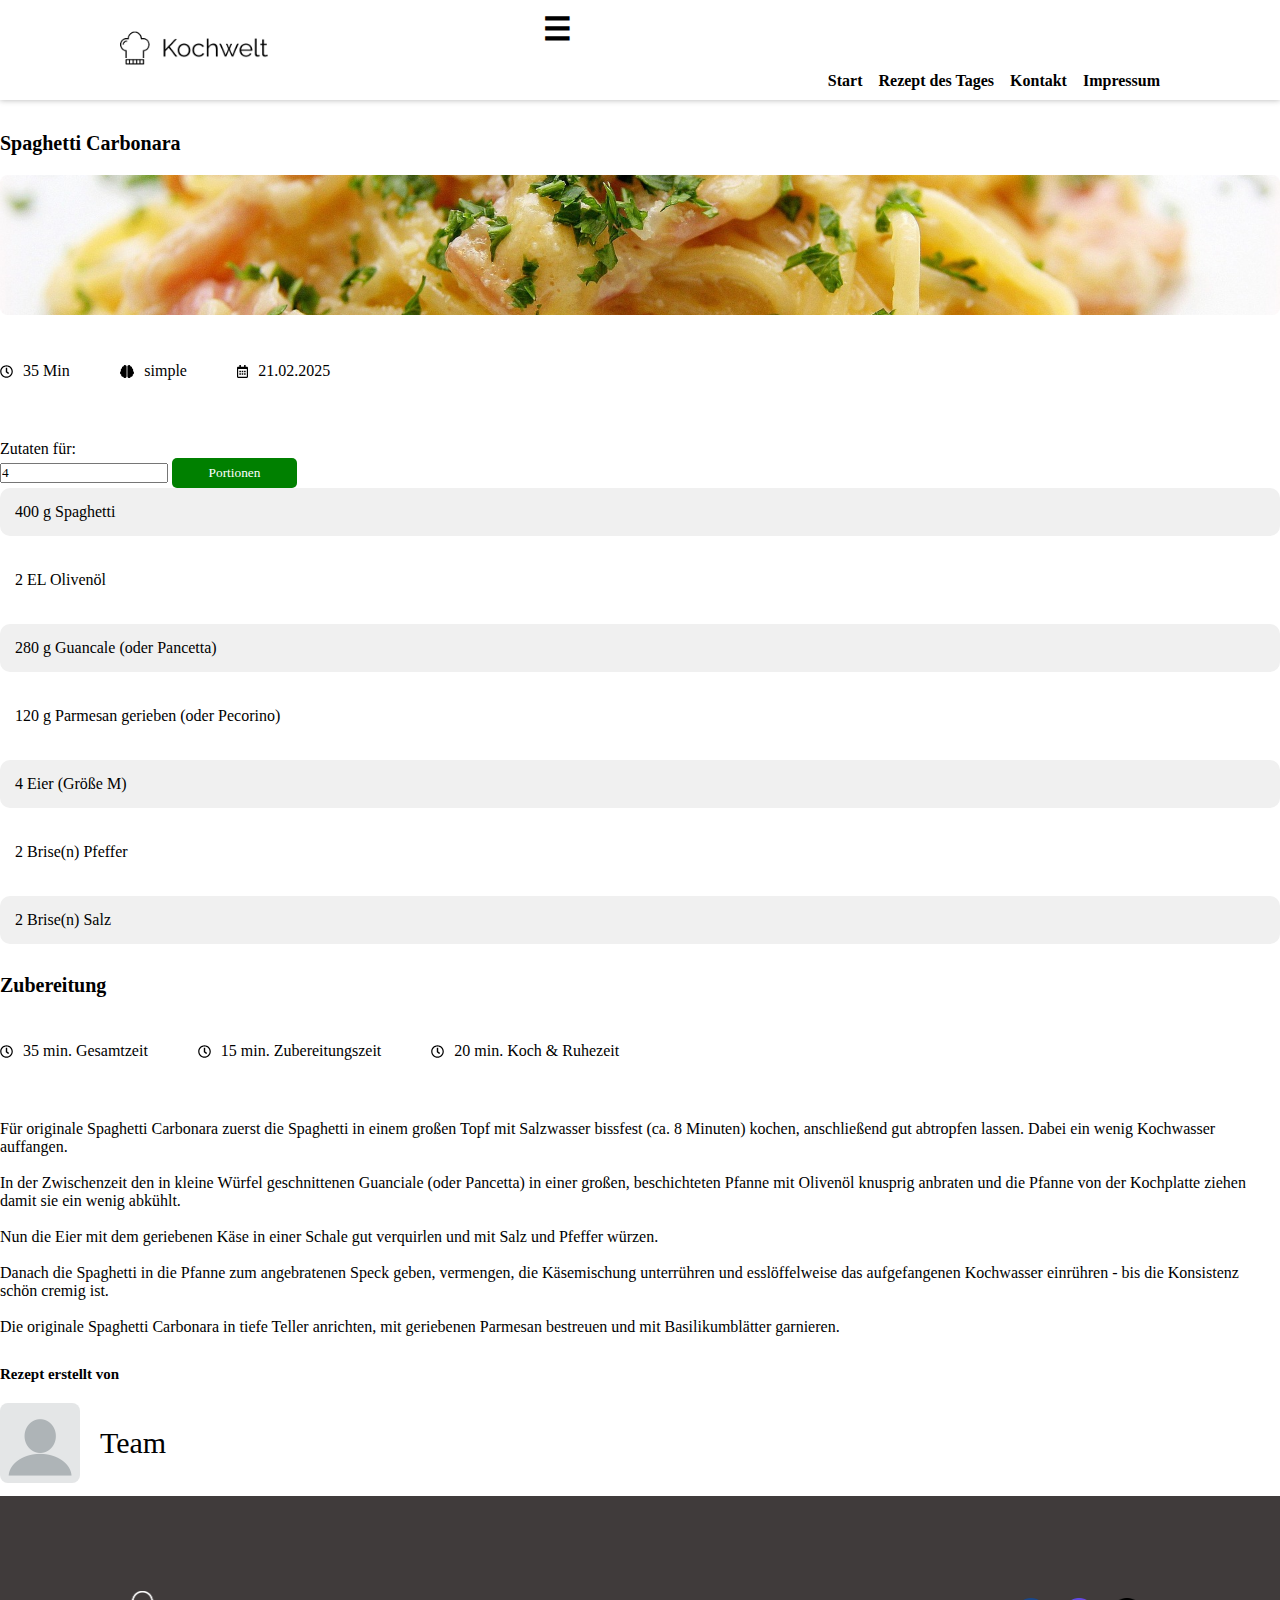
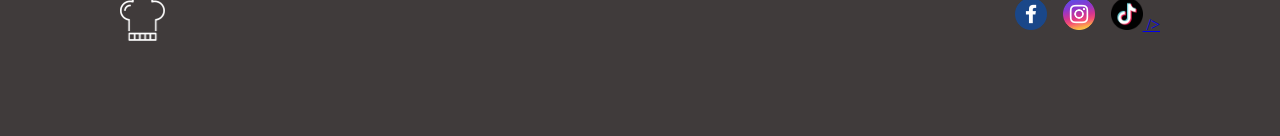
<file: rezept_des_tages.html>
<!DOCTYPE html>
<html lang="en">
<head>
    <meta charset="UTF-8">
    <meta name="viewport" content="width=device-width, initial-scale=1.0">
    <title>Kochwelt - Spaghetti Carbonara</title>
    <link rel="icon" type="image/png" href="./img/logo_small.png" />
    <link rel="stylesheet" href="recipes.css" />
    
  </head>
  <body>
    <header>
      <div class="header-content">
        <div class="header-logo">
          <a href="./index.html">
            <img
              class="header-img"
              src="./img/logo.png"
              alt="Logo Startseite"
            />
          </a>
        </div>
        <div class="tootle-menu">
          <h1 id="toggle-bar">☰</h1>
        </div>
        <nav class="mainMenu">
          <a href="./index.html">Start</a>
          <a href="./rezept_des_tages.html">Rezept des Tages</a>
          <a href="./kontaktseite.html">Kontakt</a>
          <a href="./Impressum.html">Impressum</a>
        </nav>
      </div>
    </header>

    <main>
      <section class="main-section">
        <div class="Recipe-hero-container">
            <h2>Spaghetti Carbonara</h2>
            <img class="full-with-img" src="./img/Carbonara.jpg" alt=" Spaghetti Carbonara">
        </div>
    
   
        
        <div class="recipe-icon-container recipe-icon-container-media">
            <div class="recipe-icon-content">  
            <img  src="./img/icons/clock-regular.svg" alt="Gesamtzeit"> 
            <p>35 Min</p> 
            </div>
            <div class="recipe-icon-content">  
            <img  src="./img/icons/brain-solid.svg" alt="Schwierigkeit">
            <p>simple</p>
            </div>   
            <div class="recipe-icon-content">  
            <img  src="./img/icons/calendar-alt-regular.svg" alt="Erstelldatum vom Rezept">
            <p>21.02.2025</p> 
            </div>    
        
      </div>
      
    <div class="portion-button"; >
         
        <div class="portion-content">
        <span class="portion-span" >Zutaten für:</span>
          <div class="second-portion-content">
        <input class="portion-layout" type="number" id="portion-input" value="4" min="1" 
            >
            
            <button onclick="calculatedQuantity()" style="padding: 5px 15px; cursor: pointer;">Portionen</button>
         </div>
         </div>
          
       </div>
          <ul id="ingredient-list" style="list-style: none;">
            
            <li data-menge="400" data-einheit="g"> 400 g Spaghetti</li>
            <li data-menge="2" data-einheit="EL">2 EL Olivenöl</li>
            <li data-menge="280" data-einheit="g">280 g Guancale (oder Pancetta)</li>
            <li data-menge="120" data-einheit="g">120 g Parmesan gerieben (oder Pecorino)</li>
            <li data-menge="4" data-einheit="Eier">4 Eier (Größe M)</li>
            <li data-menge="2" data-einheit="Brise">2 Brise(n) Pfeffer</li>
            <li data-menge="2" data-einheit="Brise">2 Brise(n) Salz</li>
          </ul>  
      </div>

      <div class="preparation">
          <h2>Zubereitung</h2>
          <div class="recipe-icon-container recipe-icon-container-media">
            <div class="recipe-icon-content">
            <img class ="icon-border" src="./img/icons/clock-regular.svg" alt="Gesamtzeit">
            <p>35 min. Gesamtzeit</p>
            </div>
            <div class="recipe-icon-content">
            <img class ="icon-border" src="./img/icons/clock-regular.svg" alt="Zubereitungszeit">
            <p>15 min. Zubereitungszeit</p>
            </div>
            <div class="recipe-icon-content">
            <img class ="icon-border" src="./img/icons/clock-regular.svg" alt="Koch & Ruhezeit">
            <p>20 min. Koch & Ruhezeit</p>
          </div>
          </div>
        
          <p>
          Für originale Spaghetti Carbonara zuerst die Spaghetti in einem großen Topf mit Salzwasser bissfest (ca. 8 Minuten) kochen, anschließend gut abtropfen lassen. Dabei ein wenig Kochwasser auffangen.
          <br><br>
         In der Zwischenzeit den in kleine Würfel geschnittenen Guanciale (oder Pancetta) in einer großen, beschichteten Pfanne mit Olivenöl knusprig anbraten und die Pfanne von der Kochplatte ziehen damit sie ein wenig abkühlt.
          <br><br>
          Nun die Eier mit dem geriebenen Käse in einer Schale gut verquirlen und mit Salz und Pfeffer würzen.
         <br><br>
          Danach die Spaghetti in die Pfanne zum angebratenen Speck geben, vermengen, die Käsemischung unterrühren und esslöffelweise das aufgefangenen Kochwasser einrühren - bis die Konsistenz schön cremig ist.
          <br><br>
          Die originale Spaghetti Carbonara in tiefe Teller anrichten, mit geriebenen Parmesan bestreuen und mit Basilikumblätter garnieren.
        </p>
        </div>

        <div class="recipe-creator">
          <h3>Rezept erstellt von</h3>
         
          <div class="creator-info">
          <img src="./img/profile.png" alt="Profilfoto und Name vom Ersteller des Rezeptes">
          <span>Team</span>
          </div>
        </div>
        </section>
      </main>

    <footer>
      <div class="footer-content">
        <img src="./img/Logo.white.png" alt="Kochwelt Logo weiß" />
        <div class="social-media">
          <a href=" https://www.facebook.com/?locale=de_DE">
            <img src="./img/facebook_logo.png" alt="Facebook Profil von unserer Seite Kochwelt" />
          </a>
          <a href="https://www.instagram.com/">
            <img src="./img/instagrram_logo.png" alt="Instagram von unserer Seite Kochwelt" />
          </a>
          <a href="https://www.tiktok.com/explore">
            <img src="./img/tiktok_logo.png" alt="Tiktokchannel von unserer Kochseite" /> />
          </a>
        </div>
      </div>
    </footer>
  </body>
<script src="script.js"></script>
  
</body>
</html>
</file>
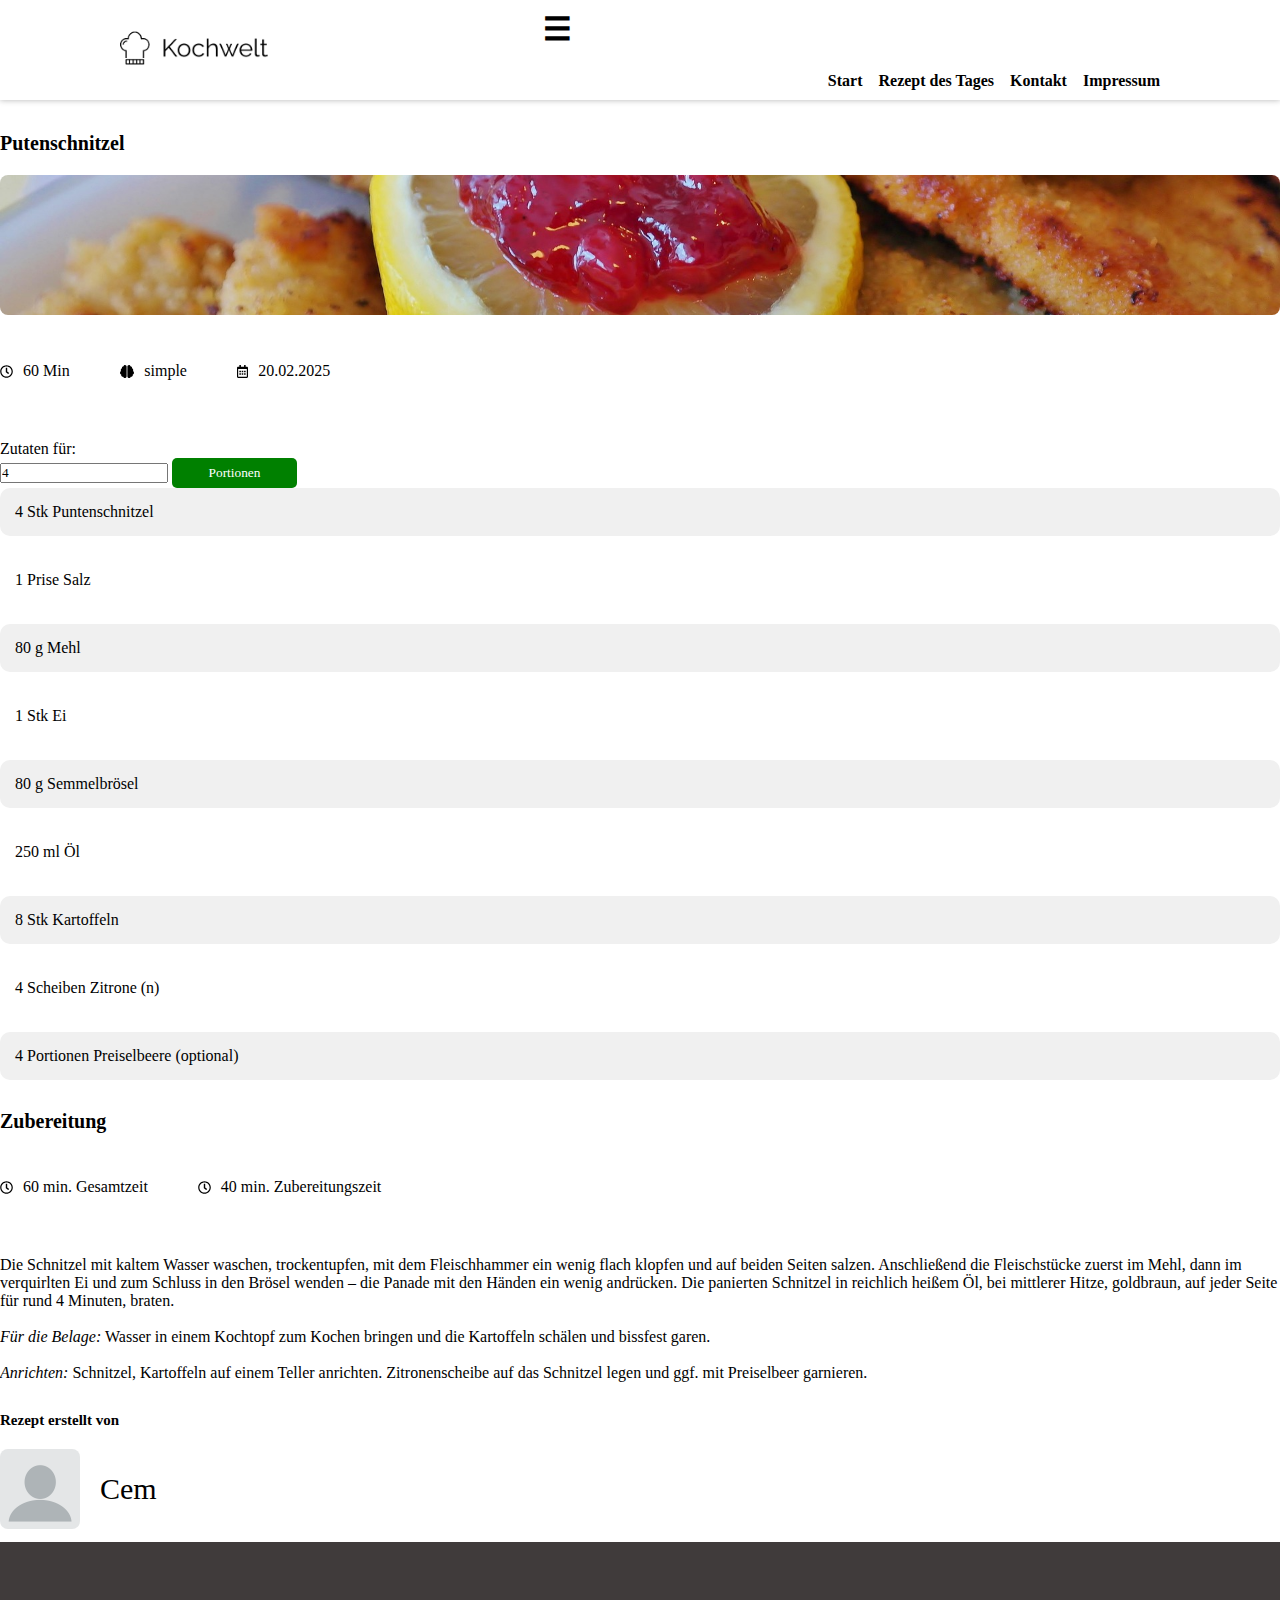
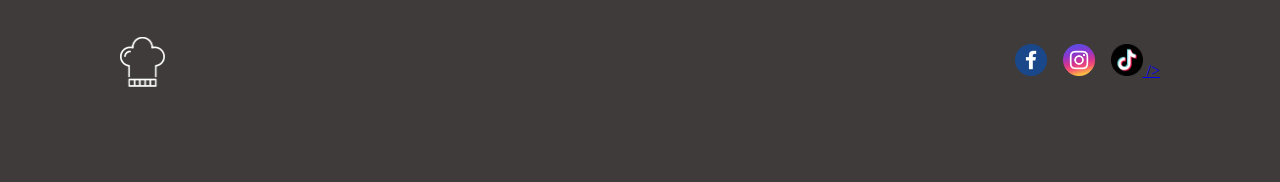
<file: Schnitzel.html>
<!DOCTYPE html>
<html lang="en">
<head>
    <meta charset="UTF-8">
    <meta name="viewport" content="width=device-width, initial-scale=1.0">
    <title>Kochwelt-Putenschnitzel</title>
    <link rel="icon" type="image/png" href="./img/logo_small.png" />
    <link rel="stylesheet" href="recipes.css" />
    
  </head>
  <body>
    <header>
      <div class="header-content">
        <div class="header-logo">
          <a href="./index.html">
            <img
              class="header-img"
              src="./img/logo.png"
              alt="Logo Startseite"
            />
          </a>
        </div>
        <div class="tootle-menu">
          <h1 id="toggle-bar">☰</h1>
        </div>
        <nav class="mainMenu">
          <a href="./index.html">Start</a>
          <a href="./rezept_des_tages.html">Rezept des Tages</a>
          <a href="./kontaktseite.html">Kontakt</a>
          <a href="./Impressum.html">Impressum</a>
        </nav>
      </div>
    </header>

    <main>
        <div class="Recipe-hero-container">
            <h2>Putenschnitzel</h2>
            <img class="full-with-img" src="./img/Schnitzel.jpg" alt="Foto Schnitzel">
        </div>

        <div class="recipe-icon-container">
            <div class="recipe-icon-content">  
            <img  src="./img/icons/clock-regular.svg" alt="Zubereitungszeit"> 
            <p>60 Min</p> 
            </div>
            <div class="recipe-icon-content">  
            <img  src="./img/icons/brain-solid.svg" alt="Schwierigkeit">
            <p>simple</p>
            </div>   
            <div class="recipe-icon-content">  
            <img  src="./img/icons/calendar-alt-regular.svg" alt="Erstelldatum vom Rezept">
            <p>20.02.2025</p> 
            </div>    
        
      </div>
      
      <div class="portion-button"; >
         
        <div class="portion-content">
        <span class="portion-span" >Zutaten für:</span>
          <div class="second-portion-content">
        <input class="portion-layout" type="number" id="portion-input" value="4" min="1" 
            >
            
            <button onclick="calculatedQuantity()" style="padding: 5px 15px; cursor: pointer;">Portionen</button>
         </div>
         </div>
          
       </div>
          <ul id="ingredient-list" style="list-style: none;">
            <li data-menge="4" data-einheit="Stk"> 4 Stk Puntenschnitzel</li>
            <li data-menge="1" data-einheit="Prise">1 Prise Salz</li>
            <li data-menge="80" data-einheit="g">80 g Mehl</li>
            <li data-menge="1" data-einheit="Stk">1 Stk Ei</li>
            <li data-menge="80" data-einheit="g">80 g Semmelbrösel</li>
            <li data-menge="250" data-einheit="ml">250 ml Öl</li>
            <li data-menge="8" data-einheit="Stk">8 Stk Kartoffeln</li>
            <li data-menge="4" data-einheit="Scheiben">4 Scheiben Zitrone (n)</li>
            <li data-menge="4" data-einheit="Portionen">4 Portionen Preiselbeere (optional)</li>
          </ul>  
        

      <div class="preparation">
          <h2>Zubereitung</h2>
          <div class="recipe-icon-container recipe-icon-container-media">
            
            <div class="recipe-icon-content">
            <img class ="icon-border" src="./img/icons/clock-regular.svg" alt="Zubereitungszeit">
            <p>60 min. Gesamtzeit</p>
            </div>
            <div class="recipe-icon-content"> 
            <img class ="icon-border" src="./img/icons/clock-regular.svg" alt="Zubereitungszeit">
            <p>40 min. Zubereitungszeit</p>
            </div>
          </div>

          <p>
            Die Schnitzel mit kaltem Wasser waschen, trockentupfen, mit dem Fleischhammer ein wenig flach klopfen und auf beiden Seiten salzen.
            Anschließend die Fleischstücke zuerst im Mehl, dann im verquirlten Ei und zum Schluss in den Brösel wenden – die Panade mit den Händen ein wenig andrücken.
            Die panierten Schnitzel in reichlich heißem Öl, bei mittlerer Hitze, goldbraun, auf jeder Seite für rund 4 Minuten, braten.
            <br><br>
            <i>Für die Belage:</i> Wasser in einem Kochtopf zum Kochen bringen und die Kartoffeln schälen und bissfest garen. 
            <br><br>
            <i>Anrichten:</i> Schnitzel, Kartoffeln auf einem Teller anrichten. Zitronenscheibe auf das Schnitzel legen und ggf. mit Preiselbeer garnieren.

          </p>
        </div>
        <div class="recipe-creator">
          <h3>Rezept erstellt von</h3>
         
          <div class="creator-info">
          <img src="./img/profile.png" alt="Profilfoto und Name vom Ersteller des Rezeptes">
          <span>Cem</span>
          </div>
        </div>
      </main>

    <footer>
      <div class="footer-content">
        <img src="./img/Logo.white.png" alt="Kochwelt Logo weiß" />
        <div class="social-media">
          <a href="https://www.facebook.com/?locale=de_DE">
            <img src="./img/facebook_logo.png" alt="Facebook Profil von unserer Seite Kochwelt" />
          </a>
          <a href="https://www.instagram.com/">
            <img src="./img/instagrram_logo.png" alt="Instagram von unserer Seite Kochwelt" />
          </a>
          <a href="https://www.tiktok.com/explore">
            <img src="./img/tiktok_logo.png" alt="Tiktokchannel von unserer Kochseite" /> />
          </a>
        </div>
      </div>
    </footer>


  </body>
<script src="script.js"></script>
  
</body>
</html>
</file>
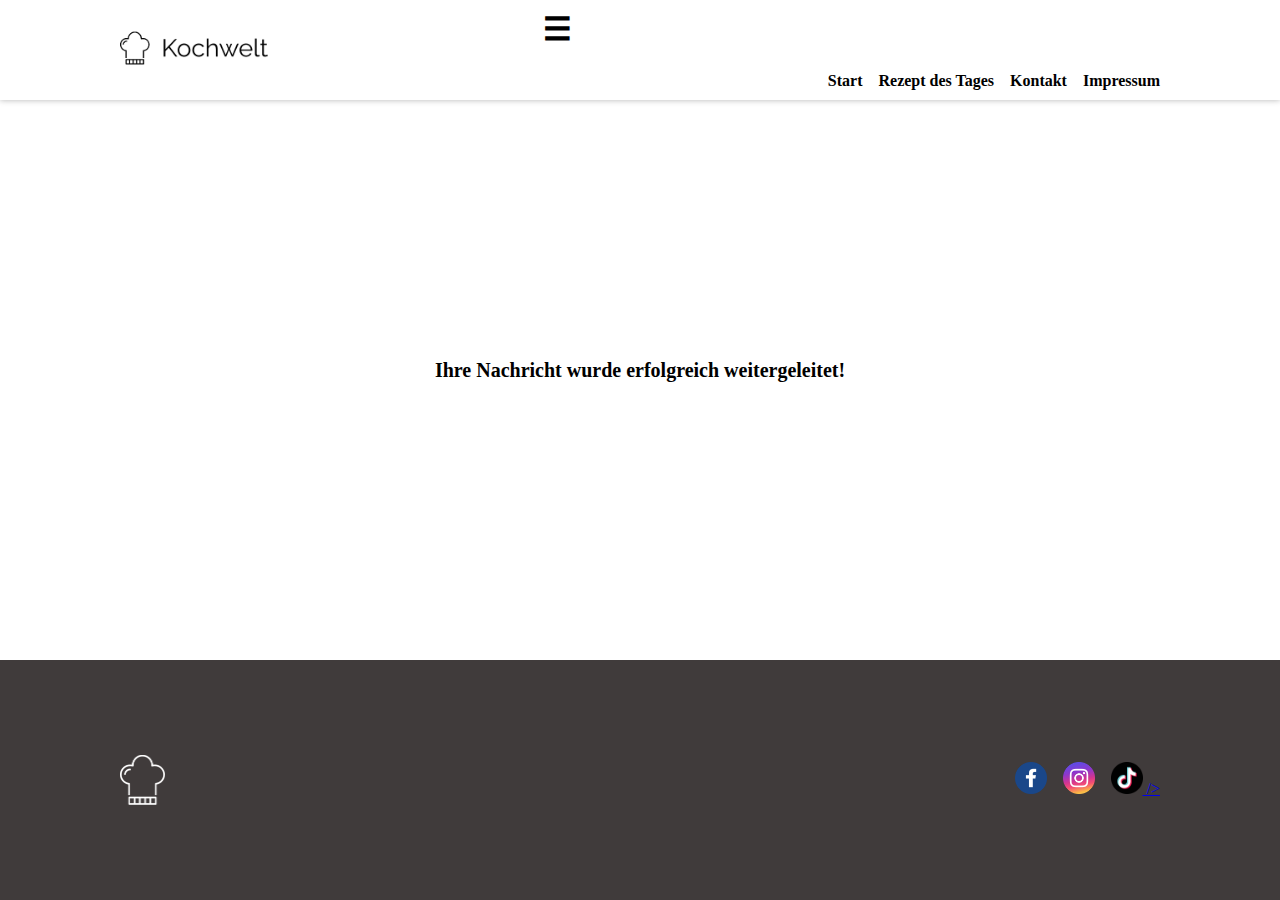
<file: send_mail.html>
<!doctype html>
<html lang="de">
  <head>
    <meta charset="UTF-8" />
    <meta name="viewport" content="width=device-width, initial-scale=1.0" />
    <title>Kochwelt</title>
    <link rel="icon" type="image/png" href="./img/logo_small.png" />
    <link rel="stylesheet" href="send_mail.css" />
  </head>
  <body>
    <header>
      <div class="header-content">
        <div class="header-logo">
          <a href="./index.html">
            <img
              class="header-img"
              src="./img/logo.png"
              alt="Logo Startseite"
            />
          </a>
        </div>
        <div class="tootle-menu">
          <h1 id="toggle-bar">☰</h1>
        </div>
        <nav class="mainMenu">
          <a href="./index.html">Start</a>
          <a href="./rezept_des_tages.html">Rezept des Tages</a>
          <a href="./kontaktseite.html">Kontakt</a>
          <a href="./Impressum.html">Impressum</a>
        </nav>
      </div>
    </header>
    <span class="send-mail-span"
      ><h2>Ihre Nachricht wurde erfolgreich weitergeleitet!</h2></span
    >
    <footer>
      <div class="footer-content">
        <img src="./img/Logo.white.png" alt="" />
        <div class="social-media">
          <a href="https://www.facebook.com/?locale=de_DE">
            <img
              src="./img/facebook_logo.png"
              alt="Facebook Profil von unserer Seite Kochwelt"
            />
          </a>
          <a href="https://www.instagram.com/">
            <img
              src="./img/instagrram_logo.png"
              alt="Instagram von unserer Seite Kochwelt"
            />
          </a>
          <a href="https://www.tiktok.com/explore">
            <img
              src="./img/tiktok_logo.png"
              alt="Tiktokchannel von unserer Kochseite"
            />
            />
          </a>
        </div>
      </div>
    </footer>
  </body>
  <script src="script.js"></script>
</html>
</file>
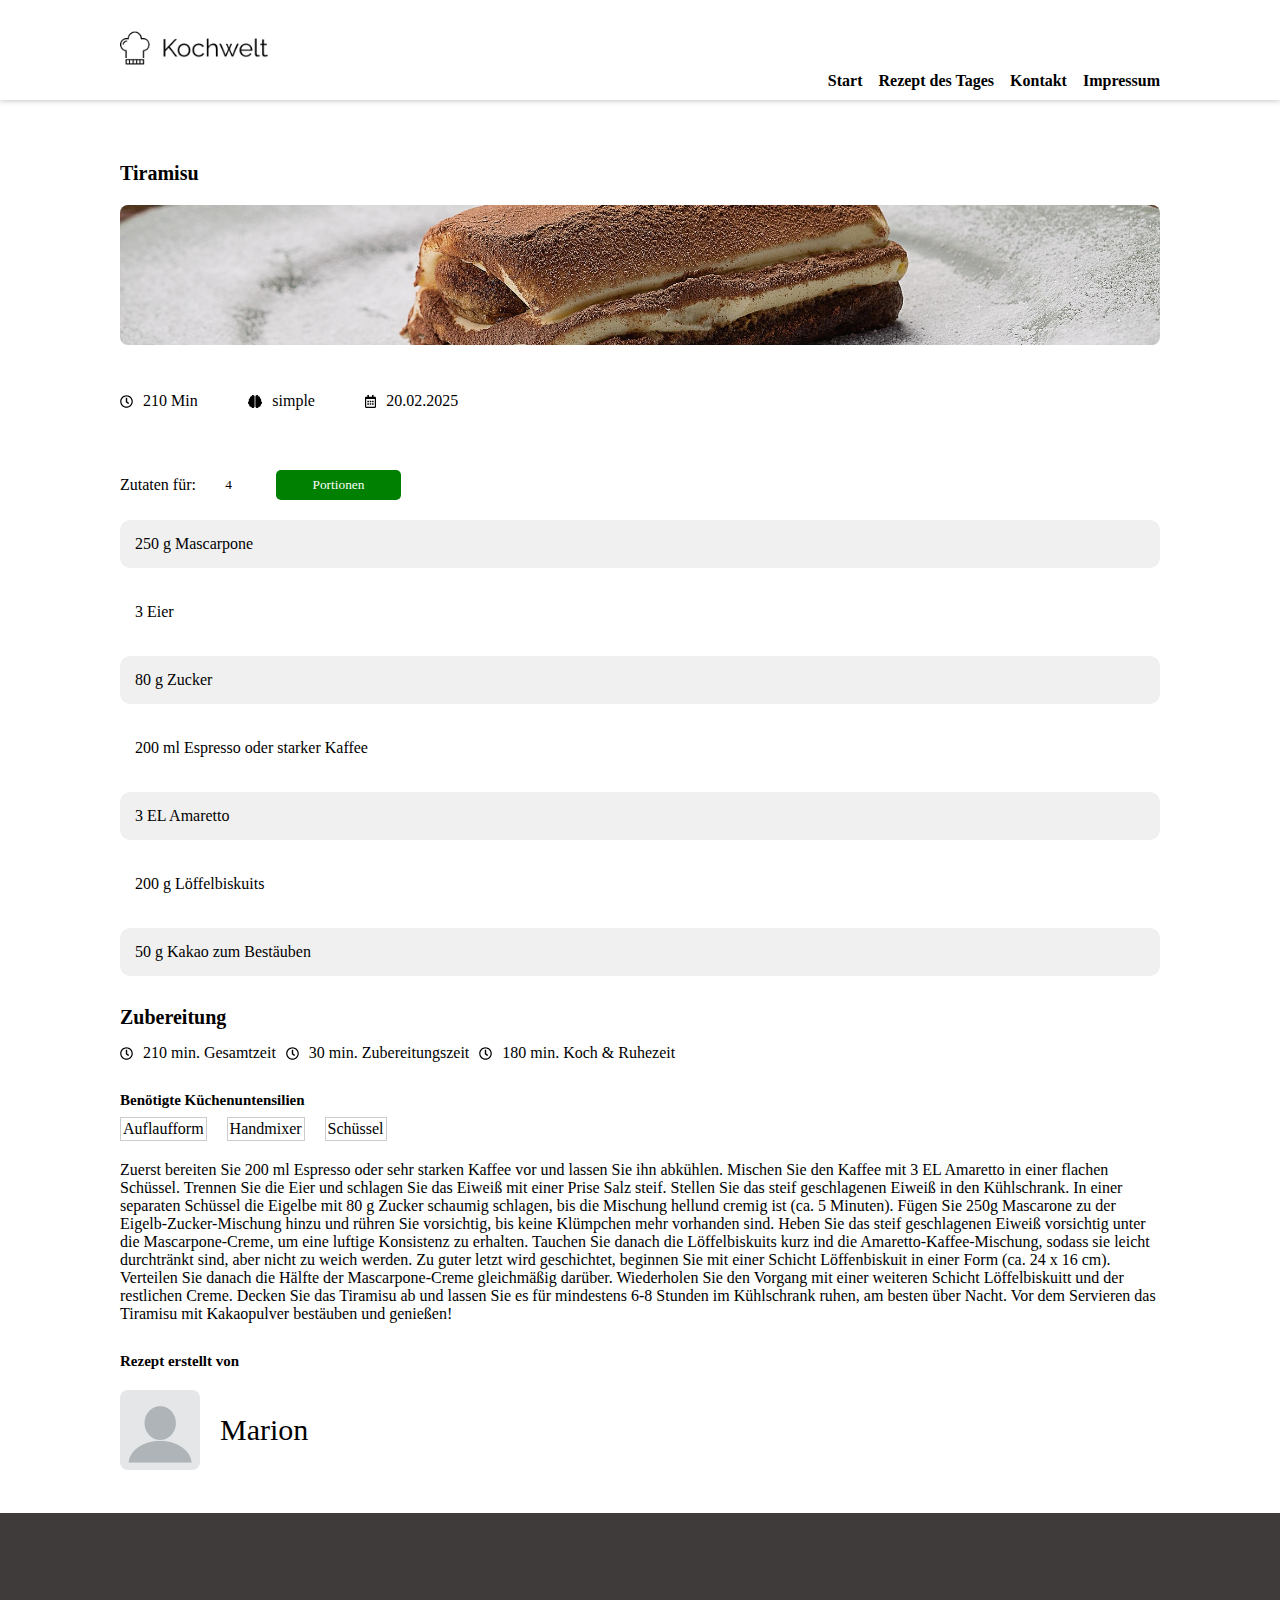
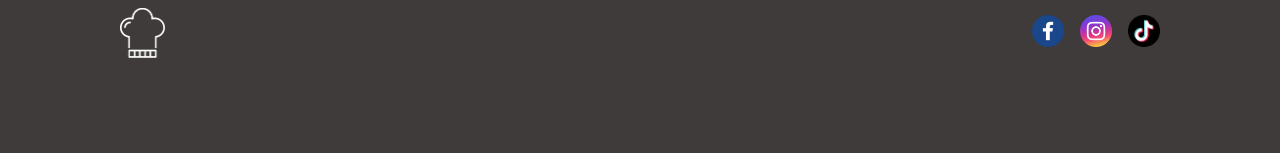
<file: Tiramisu.html>
<!DOCTYPE html>
<html lang="en">
<head>
    <meta charset="UTF-8">
    <meta name="viewport" content="width=device-width, initial-scale=1.0">
    <title>Kochwelt-Tiramisu</title>
    <link rel="icon" type="image/png" href="./img/logo_small.png" />
    <link rel="stylesheet" href="recipes.css" />
    
  </head>
  <body>
    <header>
      <div class="header-logo">
        <a href="./index.html">
        <img class="header-img" src="./img/logo.png" alt="Logo Startseite" />
      </a>
      </div>
      <nav>
        <a href="./index.html">Start</a>
        <a href="./rezept_des_tages.html">Rezept des Tages</a>
        <a href="./kontaktseite.html">Kontakt</a>
        <a href="./Impressum.html">Impressum</a>
      </nav>
    </header>

    <section class="section-recipe">
        <div class="Recipe-hero-container">
            <h2>Tiramisu</h2>
            <img class="full-with-img" src="./img/Tiramisu.jpg" alt="Foto Tiramisu">
        </div>
    
   
        
        <div class="recipe-icon-container">
            <div class="recipe-icon-content">  
            <img  src="./img/icons/clock-regular.svg" alt="Zubereitungszeit"> 
            <p>210 Min</p> 
            </div>
            <div class="recipe-icon-content">  
            <img  src="./img/icons/brain-solid.svg" alt="Schwierigkeit">
            <p>simple</p>
            </div>   
            <div class="recipe-icon-content">  
            <img  src="./img/icons/calendar-alt-regular.svg" alt="Erstelldatum vom Rezept">
            <p>20.02.2025</p> 
            </div>    
        
      </div>
      
      <div style="display: flex; align-items: center; gap: 10px; margin-bottom: 20px;">
            <span>Zutaten für:</span>
            <input type="number" id="portion-input" value="4" min="1" 
            style="width: 60px; padding: 5px; border: none; outline: none; text-align: center;">
            <button onclick="calculatedQuantity()" style="padding: 5px 15px; cursor: pointer;">Portionen</button>

        </div>
          <ul id="ingredient-list" style="list-style: none;">
            <li data-menge="250" data-einheit="g"> 250 g Mascarpone</li>
            <li data-menge="3" data-einheit="Eier">3 Eier</li>
            <li data-menge="80" data-einheit="g">80 g Zucker</li>
            <li data-menge="200" data-einheit="ml">200 ml Espresso oder starker Kaffee</li>
            <li data-menge="3" data-einheit="EL">3 EL Amaretto</li>
            <li data-menge="200" data-einheit="g">200 g Löffelbiskuits</li>
            <li data-menge="50" data-einheit="g">50 g Kakao zum Bestäuben</li>
          </ul>  
        

      <div class="preparation">
          <h2>Zubereitung</h2>
          <div class="recipe-icon-content">
            <img class ="icon-border" src="./img/icons/clock-regular.svg" alt="Zubereitungszeit">
            <p>210 min. Gesamtzeit</p>
            <img class ="icon-border" src="./img/icons/clock-regular.svg" alt="Zubereitungszeit">
            <p>30 min. Zubereitungszeit</p>
            <img class ="icon-border" src="./img/icons/clock-regular.svg" alt="Zubereitungszeit">
            <p>180 min. Koch & Ruhezeit</p>
          </div>
          <div class="kitchen-sets">
            <h3>Benötigte Küchenuntensilien</h3>
          <table class="recipe-table">
          <tr>
          <td><span class="border-box">Auflaufform</span></td>
          <td><span class="border-box">Handmixer</span></td>
          <td><span class="border-box">Schüssel</span></td>
          </tr>
          </table>
          </div>

          <p>
           Zuerst bereiten Sie 200 ml Espresso oder sehr starken Kaffee vor und lassen Sie ihn abkühlen. Mischen Sie den Kaffee mit 3 EL Amaretto in einer flachen Schüssel.
           Trennen Sie die Eier und schlagen Sie das Eiweiß mit einer Prise Salz steif. Stellen Sie das steif geschlagenen Eiweiß in den Kühlschrank.
           In einer separaten Schüssel die Eigelbe mit 80 g Zucker schaumig schlagen, bis die Mischung hellund cremig ist (ca. 5 Minuten).
           Fügen Sie 250g Mascarone zu der Eigelb-Zucker-Mischung hinzu und rühren Sie vorsichtig, bis keine Klümpchen mehr vorhanden sind.
           Heben Sie das steif geschlagenen Eiweiß vorsichtig unter die Mascarpone-Creme, um eine luftige Konsistenz zu erhalten.
           Tauchen Sie danach die Löffelbiskuits kurz ind die Amaretto-Kaffee-Mischung, sodass sie leicht durchtränkt sind, aber nicht zu weich werden.
           Zu guter letzt wird geschichtet, beginnen Sie mit einer Schicht Löffenbiskuit in einer Form (ca. 24 x 16 cm). Verteilen Sie danach die Hälfte der Mascarpone-Creme gleichmäßig darüber. 
           Wiederholen Sie den Vorgang mit einer weiteren Schicht Löffelbiskuitt und der restlichen Creme.
           Decken Sie das Tiramisu ab und lassen Sie es für mindestens 6-8 Stunden im Kühlschrank ruhen, am besten über Nacht.
           Vor dem Servieren das Tiramisu mit Kakaopulver bestäuben und genießen!

          </p>
        </div>
        <div class="recipe-creator">
          <h3>Rezept erstellt von</h3>
         
          <div class="creator-info">
          <img src="./img/profile.png" alt="Profilfoto vom Ersteller des Rezeptes">
          <span>Marion</span>
          </div>
        </div>
    </section>

    <footer>
        <img src="./img/Logo.white.png" alt="small white logo" />
        <div class="social-media">
            <a href="">
                <img src="./img/facebook_logo.png" alt="">
            </a>
            <a href="">
                <img src="./img/instagrram_logo.png" alt="">

            </a>
            <a href="">
                <img src="./img/tiktok_logo.png" alt="">
            </a>

        </div>



    </footer>


  </body>
<script src="script.js"></script>
  
</body>
</html>
</file>
<file: style.css>
/*Burger Menu von W3 eingefügt, nochmal zur Übung: in einem Call oder anderweitig üben? 
*/


@font-face {
  font-family: "Raleway";
  src: url("./Raleway/Raleway-VariableFont_wght.ttf");
}

* {
  margin: 0;
  padding: 0;
  box-sizing: border-box;
}

html {
  scroll-behavior: smooth;
}

body {
  min-height: 100vh;
  display: flex;
  flex-direction: column;
  font-family: "Raleway";
}

main {
  display: flex;
  flex-direction: column;
  flex: 1;
}

img {
  border-radius: 8px;
}

h1 {
  font-size: 48px;
}

h2 {
  font-weight: bold;
  font-size: 40px;
  padding-bottom: 20px;
}

h3 {
  font-size: 34px;
}


header {
  display: flex;
  justify-content: center;
  padding: 10px 80px;
  height: 100px;
  width: 100%;
  box-shadow: 0 0px 6px rgb(0, 0, 0, 30%);
  margin-bottom: 32px;
}

.header-content {
  max-width: 1440px;
  display: flex;
  justify-content: space-between;
  width: 100%;
}

header img {
  height: 50px;
  width: auto;
}

.header-logo {
  display: flex;
  align-items: center;
}

nav {
  display: flex;
  gap: 16px;
  align-items: flex-end;
}

.nav-container {
  display: flex;
}

.topnav {
  position: relative;
  align-items: center;
  font-size: 44px;
}

.topnav #myLinks {
  display: none;
  flex-direction: column;
  gap: 16px;
  position: absolute;
  top: 90px;
  right: 0px;
  background-color: white;
  font-size: 20px;
  padding: 20px;
  width: 250px;
  border: 1px solid lightgrey;
  border-radius: 15px;
}

.topnav #myLinks a:hover {
  color: #2fac44;
  text-decoration: underline;
  text-decoration-thickness: 4px;
  text-underline-offset: 10px;
}

.topnav a {
  /* padding: 14px 16px; */
  text-decoration: none;
  font-size: 24px;
  display: block;
}

.topnav .icon {
  cursor: pointer;
  display: flex;
  align-items: center;
  height: 100%;

}

.active {
  background-color: #04aa6d;
  color: white;
}

nav a {
  text-decoration: none;
  color: black;
  font-weight: bold;
  transition: all 125ms ease-in-out;
}

nav a:hover {
  color: #2fac44;
  text-decoration: underline;
  text-decoration-thickness: 4px;
  text-underline-offset: 10px;
}

button {
  color: white;
  background-color: #008000;
  border: none;
  width: 125px;
  height: 30px;
  font-weight: normal;
  display: flex;
  align-items: center;
  text-decoration: none;
  justify-content: center;
  transition: all 125ms ease-in-out;
}

.none-underline {
  text-decoration: none;
}

button:hover {
  cursor: pointer;
  background-color: #2fac44;
}

button:active {
  transform: translateY(0);
  transition: all 75ms ease-in-out;
}

footer {
  background-color: #403b3b;
  padding: 30px 80px;
  height: 120px;
  display: flex;
  justify-content: center;
  align-items: center;
  width: 100%;
  margin-top: auto;
}

.copy-right {
  color: white;
  display: flex;
  align-items: center;
  font-size: 20px;
}

.footer-content {
  width: 100%;
  max-width: 1440px;
  display: flex;
  justify-content: space-between;
}

footer img {
  height: 50px;
  width: auto;
}

.social-media {
  display: flex;
  align-items: center;
  gap: 16px;
}

.social-media img {
  height: 32px;
}

.img-croissant {
  height: 320px;
  width: auto;
}

.main-section {
  display: flex;
  padding: 28px 80px 60px;
  width: 100%;
  justify-content: center;
}

.main-content {
  max-width: 1440px;
  width: 100%;
  display: flex;
  gap: 32px;
}

.subtitle {
  font-size: 20px;
}

.main-layout {
  gap: 80px;
  display: flex;
  flex-direction: column;
}

.title-layout {
  display: flex;
  flex-direction: column;
  gap: 16px;
}

.recipe-section {
  background-color: #efefef;
  display: flex;
  align-items: center;
  flex-direction: column;
  padding: 30px 80px;
  width: 100%;
  gap: 25px;
}

.recipe-content {
  display: flex;
  justify-content: space-between;
  width: 100%;
  max-width: 1440px;
}

.img-small {
  height: 240px;
  width: auto;
  aspect-ratio: 1;
  object-fit: cover;
}

.recipe-link {
  display: flex;
  flex-direction: column;
  align-items: center;
  gap: 6px;
  text-decoration: none;
  color: black;
}

.versus-section {
  padding: 30px 80px;
  display: flex;
  flex-direction: column;
  align-items: center;
  width: 100%;
}

.versus-text {
  display: flex;
  gap: 32px;
  padding-top: 16px;
  padding-bottom: 32px;
  justify-content: space-between;
}

.versus-content {
  width: 100%;
  max-width: 1440px;
}

.subtitle-vs {
  padding-top: 20px;
  font-size: 20px;
}

.versus-headline {
  text-align: center;
}

.section-recipe {
  padding: 30px 120px;
}

.Recipe-hero-container {
  width: 100%;
  height: 200px;
  overflow: hidden;
}

.full-with-img {
  width: 100%;
  height: 70%;
  object-fit: cover;
  object-position: center 50%;
}

.recipe-icon-container {
  display: flex;
  gap: 50px;
  padding: 30px 0;
}

img {
  height: 13px;
}

.recipe-icon-content {
  display: flex;
  gap: 10px;
  align-items: center;
  padding-bottom: 30px;
}

.recipe-icon-content img {
  border-radius: 0;
}

.preparation {
  padding: 30px 0;
}

.preparation h2 {
  padding-bottom: 15px;
}

.preparation h3 {
  padding-bottom: 8px;
}

.recipe-table {
  border-collapse: collapse;
  border-spacing: 0;
  margin-left: 0;
  padding-bottom: 10px;
}

.recipe-table td {
  padding: 0 20px 0 0;
  border: none;
}

.recipe-table td:last-child {
  padding-right: 0;
}

.border-box {
  border: 1px solid #ccc;
  padding: 2px;
  display: inline-block;
  border-radius: 0;
}

.kitchen-sets {
  padding-bottom: 20px;
}

.recipe-creator {
  font-size: 30px;
  height: 130px;
}

.recipe-creator h3 {
  margin-bottom: 20px;
}

.creator-info {
  display: flex;
  align-items: center;
  gap: 20px;
}

.creator-info img {
  width: auto;
  height: 80px;
  object-fit: cover;
}

.hidden {
  display: none;
}

@media (max-width: 700px) {
  header {
    padding: 10px 20px;
    font-size: 16px;
    height: 120px;
    margin-bottom: 16px;
  }

  h1 {
    font-size: 24px;
  }

  h2 {
    font-size: 20px;
    padding-bottom: 16px;
  }

  h3 {
    font-size: 18px;
  }

  header img {
    height: 50px;
  }

  nav {
    display: none;
  }

  .topnav #myLinks {
    top: 110px;
  }

  nav a:hover {
    text-decoration-thickness: 2px;
    text-underline-offset: 4px;
  }

  button {
    font-size: 16px;
    padding: 8px;
    font-size: 16px;
  }

  footer {
    padding: 10px 20px;
    flex-direction: column-reverse;
  }

  footer img {
    height: 32px;
  }

  .social-media {
    gap: 10px;
  }

  .social-media img {
    height: 25px;
  }


  .img-croissant {
    height: 160px;
    object-fit: cover;
  }

  .main-section {
    padding: 9px 20px 25px;
  }

  .main-content {
    gap: 8px;
    display: flex;
    flex-direction: column;
  }

  .main-layout {
    gap: 15px;
    font-size: 16px;
  }

  .subtitle {
    font-size: 16px;
  }

  .recipe-section {
    padding: 25px 20px 25px;
  }

  .recipe-content {
    flex-direction: column;
    gap: 20px;
  }

  .img-small {
    height: 140px;
  }

  .versus-section {
    padding: 25px 20px 25px;
  }

  .versus-text {
    gap: 20px;
    padding-top: 6px;
    font-size: 16px;
    flex-direction: column-reverse;
  }

  .subtitle-vs {
    font-size: 16px;
  }

  .copy-right {
    font-size: 16px;
  }
}

@media (max-width: 400px) {
  .header-img {
    height: 39px;
  }

  .copy-right {
    font-size: 16px;
    justify-content: center;
  }
}

@media (min-width: 701px) and (max-width: 950px) {
  header {
    padding: 10px 40px;
    margin-bottom: 16px;
    font-size: 16px;
    height: 104px;
  }

  h1 {
    font-size: 34px;
  }

  h2 {
    font-size: 26px;
    padding-bottom: 16px;
  }

  h3 {
    font-size: 22px;
  }

  nav {
    display: none;
  }

  .topnav #myLinks {
    top: 80px;
  }

  .nav-container {
    align-items: center;
  }

  nav a:hover {
    text-decoration-thickness: 2px;
    text-underline-offset: 4px;
  }

  button {
    font-size: 16px;
    padding: 8px;
    font-size: 16px;
  }

  .main-section {
    padding: 14px 40px 30px;
  }

  .img-croissant {
    height: 232px;
  }

  .main-layout {
    gap: 40px;
  }

  .recipe-section {
    padding: 30px 40px 30px;
  }

  .img-small {
    height: 180px;
  }

  .versus-section {
    padding: 30px 40px 30px;
  }

  footer {
    padding: 10px 40px;
  }

  footer img {
    height: 40px;
  }

  .social-media img {
    height: 28px;
  }

}

@media (min-width: 951px) {
  .main-layout {
    gap: 40px;
  }

  .topnav .icon {
    display: none;
  }

}
</file>
<file: recipes.css>
* {
  margin: 0;
  padding: 0;
  scroll-behavior: smooth;
  box-sizing: border-box;
  font-family: "Raleway";
}

body {
  min-height: 100vh;
  display: flex;
  flex-direction: column;
}

main {
  display: flex;
  flex-direction: column;
  flex: 1;
}

img {
  border-radius: 8px;
}

h2 {
  font-weight: bold;
  font-size: 20px;
  padding-bottom: 20px;
}

h3 {
  font-size: 15px;
}

header {
  display: flex;
  justify-content: space-between;
  padding: 10px 120px 10px 120px;
  height: 100px;
  width: 100%;
  box-shadow: 0 0px 6px rgb(0, 0, 0, 30%);
  margin-bottom: 32px;
}

.header-content {
  max-width: 1440px;
  display: flex;
  justify-content: space-between;
  width: 100%;
}

header img {
  height: 50px;
  width: auto;
}

.header-logo {
  display: flex;
  align-items: center;
}

nav {
  display: flex;
  gap: 16px;
  align-items: flex-end;
}

nav a {
  text-decoration: none;
  color: black;
  font-weight: bold;
}

nav a:hover {
  color: #2fac44;
  text-decoration: underline;
  text-decoration-thickness: 4px;
  text-underline-offset: 10px;
}

button {
  color: white;
  background-color: #008000;
  transition: all 0.3s ease;
  border: none;
  width: 125px;
  height: 30px;
  font-weight: normal;
  border-radius: 5px;
}

button:hover {
  cursor: pointer;
  transform: translateY(-5px);
  background-color: #2fac44;
}

footer {
  background-color: #403b3b;
  padding: 30px 120px;
  height: 240px;
  display: flex;
  justify-content: space-between;
  align-items: center;
  width: 100%;
  margin-top: auto;
}

.footer-content {
  width: 100%;
  max-width: 1440px;
  display: flex;
  justify-content: space-between;
}

footer img {
  height: 50px;
  width: auto;
}

.social-media {
  display: flex;
  align-items: center;
  gap: 16px;
}

.social-media img {
  height: 32px;
}

.section-recipe {
  padding: 30px 120px;
}

.Recipe-hero-container {
  width: 100%;
  height: 200px;
  overflow: hidden;
}

.full-with-img {
  width: 100%;
  height: 70%;
  object-fit: cover;
  object-position: center 50%;
}

.recipe-icon-container {
  display: flex;
  gap: 50px;
  padding: 30px 0;
}

img {
  height: 13px;
}

.recipe-icon-content {
  display: flex;
  gap: 10px;
  align-items: center;
  padding-bottom: 30px;
}

.recipe-icon-content img {
  border-radius: 0;
}

.preparation {
  padding: 30px 0;
}

.preparation h2 {
  padding-bottom: 15px;
}

.preparation h3 {
  padding-bottom: 8px;
}

.recipe-table {
  border-collapse: collapse;
  border-spacing: 0;
  margin-left: 0;
  padding-bottom: 10px;
}

.recipe-table td {
  padding: 0 20px 0 0;
  border: none;
}

.recipe-table td:last-child {
  padding-right: 0;
}

.border-box {
  border: 1px solid #ccc;
  padding: 2px;
  display: inline-block;
  border-radius: 0;
}

.kitchen-sets {
  padding-bottom: 20px;
}

.recipe-creator {
  font-size: 30px;
  height: 130px;
}

.recipe-creator h3 {
  margin-bottom: 20px;
}

.creator-info {
  display: flex;
  align-items: center;
  gap: 20px;
}

.creator-info img {
  width: auto;
  height: 80px;
  object-fit: cover;
}

#ingredient-list {
  padding: 0;
  list-style: none;
}

#ingredient-list li {
  /* Abstand zwischen den Zeilen */
  margin-bottom: 20px;
  /* Innenabstand für die Optik */
  padding: 15px 15px;
  /* Abgerundete Ecken */
  border-radius: 10px;
  /* Basis-Stil */
  display: block;
}

/* Jede ungerade Zeile (1, 3, 5, ...) grau hinterlegen */
#ingredient-list li:nth-child(odd) {
  background-color: #f0f0f0;
  /* Dein gewünschtes Grau */
}

/* Letzten Abstand entfernen */
#ingredient-list li:last-child {
  margin-bottom: 0;
}

.hidden {
  display: none;
}

@media (min-width: 320px) and (max-width: 700px) {
  header {
    padding: 10px 40px;
    margin-bottom: 16px;
    font-size: 16px;
    height: 120px;
    /*fürs Burger-Menü später 24px --> anklickbare Elemente meist 24px*/
  }

  h2 {
    font-size: 20px;
    padding-bottom: 16px;
  }

  h3 {
    font-size: 18px;
  }

  .header-content {
    max-width: 510px;
    width: 100%;
  }

  header img {
    height: 32px;
  }

  nav {
    display: none;
  }

  nav a:hover {
    text-decoration-thickness: 2px;
    text-underline-offset: 4px;

  }

  button {
    font-size: 16px;
    padding: 8px;
    font-size: 16px;
  }


  footer {
    padding: 10px 40px;
    height: 60px;
  }

  .footer-content {
    max-width: 510px;
  }

  footer img {
    height: 25px;
  }

  .social-media img {
    height: 15px;
  }

  /* bis hier: Header&Footer */

  .img-croissant {
    height: 160px;
    object-fit: cover;
  }

  .main-section {
    padding: 10px 40px;
  }

  .main-content {
    max-width: 510px;
    gap: 8px;
    display: flex;
    flex-direction: column;
  }

  .main-layout {
    gap: 15px;
    font-size: 16px;
  }

  .recipe-section {
    padding: 10px 40px;
  }

  .recipe-content {
    max-width: 510px;
    flex-direction: column;
    gap: 20px;
  }

  .img-small {
    height: 80px;
  }

  .versus-section {
    padding: 10px 40px;
  }

  .versus-text {
    gap: 12px;
    padding-top: 6px;
    font-size: 16px;
    flex-direction: column-reverse;
  }

  .versus-content {
    max-width: 510px;
  }

  .section-recipe {
    padding: 10px 40px;
  }

  .mainMenu {
    display: none;
  }

  .mainMenu.hamburger {
    display: block;
    display: flex;
    flex-direction: column;
    gap: 2px;
    text-align: end;

  }

  .tootle-menu {
    display: flex;
    align-items: center;
  }



  @media (min-width: 951px) {
    #toggle-bar {
      display: none;
    }
  }
}
</file>
<file: datenschutz.css>
@font-face {
  font-family: "Raleway";
  src: url("./Raleway/Raleway-VariableFont_wght.ttf");
}

* {
  margin: 0;
  padding: 0;
  box-sizing: border-box;
}

html {
  scroll-behavior: smooth;
}

body {
  min-height: 100vh;
  display: flex;
  flex-direction: column;
  font-family: "Raleway";
}

main {
  display: flex;
  flex-direction: column;
  flex: 1;
  padding: 28px 80px 60px 80px;
  width: 100%;
  align-items: center;
}

img {
  border-radius: 8px;
}

h2 {
  font-weight: bold;
  font-size: 40px;
  padding-bottom: 20px;
}

h3 {
  font-size: 34px;
}

header {
  display: flex;
  justify-content: center;
  padding: 10px 120px;
  height: 100px;
  width: 100%;
  box-shadow: 0 0px 6px rgb(0, 0, 0, 30%);
  margin-bottom: 32px;
}

.header-content {
  max-width: 1440px;
  display: flex;
  justify-content: space-between;
  width: 100%;
}

header img {
  height: 50px;
  width: auto;
}

.header-logo {
  display: flex;
  align-items: center;
}

nav {
  display: flex;
  gap: 16px;
  align-items: flex-end;
}

nav a {
  text-decoration: none;
  color: black;
  font-weight: bold;
  transition: all 125ms ease-in-out;
}

nav a:hover {
  color: #2fac44;
  text-decoration: underline;
  text-decoration-thickness: 4px;
  text-underline-offset: 10px;
}

.data-protection {
  display: flex;
  flex-direction: column;
  max-width: 1440px;
  width: 100%;
  font-size: 20px;
}

footer {
  background-color: #403b3b;
  padding: 30px 80px;
  height: 120px;
  display: flex;
  justify-content: center;
  align-items: center;
  width: 100%;
  margin-top: auto;
}

.footer-content {
  width: 100%;
  max-width: 1440px;
  display: flex;
  justify-content: space-between;
}

footer img {
  height: 50px;
  width: auto;
}

.copy-right {
  color: white;
  display: flex;
  align-items: center;
  font-size: 20px;
}

.social-media {
  display: flex;
  align-items: center;
  gap: 16px;
}

.social-media img {
  height: 32px;
}

.hidden {
  display: none;
}

@media (max-width: 400px) {
  .header-img {
    height: 39px;
  }

  .copy-right {
    font-size: 16px;
    justify-content: center;
  }
}

@media (max-width: 700px) {
  header {
    padding: 10px 20px;
    margin-bottom: 16px;
    font-size: 16px;
    height: 120px;
  }

  h2 {
    font-size: 20px;
    padding-bottom: 16px;
  }

  h3 {
    font-size: 18px;
  }

  nav {
    display: none;
  }

  nav a:hover {
    text-decoration-thickness: 2px;
    text-underline-offset: 4px;
  }

  main {
    padding: 30px 20px;
    width: 100%;
  }

  .mainMenu {
    display: none;
  }

  .mainMenu.hamburger {
    display: block;
    display: flex;
    flex-direction: column;
    gap: 2px;
    text-align: end;
    justify-content: center;
  }

  .data-protection-media {
    word-wrap: break-word;
  }

  .subtitle {
    font-size: 16px;
  }

  .tootle-menu {
    display: flex;
    align-items: center;
  }

  .data-protection-media footer {
    padding: 10px 60px;
  }

  footer {
    padding: 10px 20px;
  }

  footer img {
    height: 32px;
  }

  .social-media {
    gap: 10px;
  }

  .social-media img {
    height: 25px;
  }
}

@media (min-width: 701px) and (max-width: 950px) {
  header {
    padding: 10px 40px;
    margin-bottom: 16px;
    font-size: 16px;
    height: 120px;
  }

  h2 {
    font-size: 20px;
    padding-bottom: 16px;
  }

  h3 {
    font-size: 18px;
  }

  nav {
    display: none;
  }

  nav a:hover {
    text-decoration-thickness: 2px;
    text-underline-offset: 2px;
  }

  main {
    padding: 30px 40px;
    width: 100%;
  }

  .mainMenu {
    display: none;
  }

  .mainMenu.hamburger {
    display: block;
    display: flex;
    flex-direction: column;
    gap: 2px;
    text-align: end;
    justify-content: center;
  }

  .tootle-menu {
    display: flex;
    align-items: center;
  }

  footer {
    padding: 10px 40px;
  }
}

@media (min-width: 950px) {
  main {
    padding: 30px 120px;
    width: 100%;
  }

  #toggle-bar {
    display: none;
  }
}
</file>
<file: Impressum.css>
* {
  margin: 0;
  padding: 0;
  scroll-behavior: smooth;
  box-sizing: border-box;
  font-family: "Raleway";
}

body {
  min-height: 100vh;
  display: flex;
  flex-direction: column;
}

main {
  display: flex;
  flex-direction: column;
  flex: 1;
  padding: 28px 120px 60px 120px;
  width: 100%;
  align-items: center;
}

img {
  border-radius: 8px;
}

h2 {
  font-weight: bold;
  font-size: 20px;
  padding-bottom: 20px;
}

h3 {
  font-size: 15px;
}

header {
  display: flex;
  justify-content: center;
  padding: 10px 120px 10px 120px;
  height: 100px;
  width: 100%;
  box-shadow: 0 0px 6px rgb(0, 0, 0, 30%);
  margin-bottom: 32px;
}

.header-content {
  max-width: 1440px;
  display: flex;
  justify-content: space-between;
  width: 100%;
}

header img {
  height: 50px;
  width: auto;
}

.header-logo {
  display: flex;
  align-items: center;
}

nav {
  display: flex;
  gap: 16px;
  align-items: flex-end;
}

nav a {
  text-decoration: none;
  color: black;
  font-weight: bold;
  transition: all 125ms ease-in-out;
}

nav a:hover {
  color: #2fac44;
  text-decoration: underline;
  text-decoration-thickness: 4px;
  text-underline-offset: 10px;
}

.main-section {
  display: flex;
  flex-direction: column;
  max-width: 1440px;
  width: 100%;
}

.main-section a {
  text-decoration: none;
  color: black;
}

.main-section a:hover {
  color: #000;
  text-decoration: underline;
  text-decoration-thickness: 2px;
}

.adress {
  margin-top: 16px;
  margin-bottom: 32px;
}

.represent {
  font-weight: bold;
}

.contact {
  margin-top: 48px;
  margin-bottom: 48px;
}

button {
  color: white;
  background-color: #008000;
  border: none;
  width: 125px;
  height: 30px;
  font-weight: normal;
  display: flex;
  align-items: center;
  text-decoration: none;
  justify-content: center;
  transition: all 125ms ease-in-out;
}

.none-underline {
  text-decoration: none !important;
}

button:hover {
  cursor: pointer;
  background-color: #2fac44;
}

button:active {
  transform: translateY(0);
  transition: all 75ms ease-in-out;
}

footer {
  background-color: #403b3b;
  padding: 30px 120px;
  height: 120px;
  display: flex;
  justify-content: center;
  align-items: center;
  width: 100%;
  margin-top: auto;
}

.footer-content {
  width: 100%;
  max-width: 1440px;
  display: flex;
  justify-content: space-between;
}

footer img {
  height: 50px;
  width: auto;
}

.copy-right {
  color: white;
  display: flex;
  align-items: center;
  font-size: 20px;
}

.social-media {
  display: flex;
  align-items: center;
  gap: 16px;
}

.social-media img {
  height: 32px;
}

.hidden {
  display: none;
}

@media (max-width: 400px) {
  .header-img {
    height: 39px;
  }

  .copy-right {
    font-size: 16px;
    justify-content: center;
  }
}

@media (min-width: 320px) and (max-width: 700px) {
  header {
    padding: 10px 40px;
    margin-bottom: 16px;
    font-size: 16px;
    height: 120px;
  }

  h2 {
    font-size: 20px;
    padding-bottom: 16px;
  }

  h3 {
    font-size: 18px;
  }

  nav {
    display: none;
  }

  nav a:hover {
    text-decoration-thickness: 2px;
    text-underline-offset: 4px;
  }

  main {
    padding: 30px 40px;
    width: 100%;
  }

  .mainMenu {
    display: none;
  }

  .mainMenu.hamburger {
    display: block;
    display: flex;
    flex-direction: column;
    gap: 2px;
    text-align: end;
    justify-content: center;
  }

  .data-protection-media {
    word-wrap: break-word;
  }

  .tootle-menu {
    display: flex;
    align-items: center;
  }

  footer {
    padding: 10px 40px;
  }

  footer img {
    height: 32px;
  }

  .social-media {
    gap: 10px;
  }

  .social-media img {
    height: 25px;
  }
}

@media (min-width: 700px) and (max-width: 950px) {
  header {
    padding: 10px 60px;
    margin-bottom: 16px;
    font-size: 16px;
    height: 120px;
  }

  h2 {
    font-size: 20px;
    padding-bottom: 16px;
  }

  h3 {
    font-size: 18px;
  }

  nav {
    display: none;
  }

  nav a:hover {
    text-decoration-thickness: 2px;
    text-underline-offset: 4px;
  }

  main {
    padding: 30px 60px;
    width: 100%;
  }

  .mainMenu {
    display: none;
  }

  .mainMenu.hamburger {
    display: block;
    display: flex;
    flex-direction: column;
    gap: 2px;
    text-align: end;
    justify-content: center;
  }

  .tootle-menu {
    display: flex;
    align-items: center;
  }

  footer {
    padding: 10px 60px;
  }
}

@media (min-width: 951px) {
  #toggle-bar {
    display: none;
  }
}
</file>
<file: kontaktseite.css>
* {
  margin: 0;
  padding: 0;
  scroll-behavior: smooth;
  box-sizing: border-box;
  font-family: "Raleway";
}

body {
  min-height: 100vh;
  display: flex;
  flex-direction: column;
}

main {
  display: flex;
  flex-direction: column;
  flex: 1;
}

img {
  border-radius: 8px;
}

h2 {
  font-weight: bold;
  font-size: 20px;
  padding-bottom: 20px;
}

h3 {
  font-size: 15px;
}

header {
  display: flex;
  justify-content: center;
  padding: 10px 120px 10px 120px;
  height: 100px;
  width: 100%;
  box-shadow: 0 0px 6px rgb(0, 0, 0, 30%);
}

.header-content {
  max-width: 1440px;
  display: flex;
  justify-content: space-between;
  width: 100%;
}

header img {
  height: 50px;
  width: auto;
}

.header-logo {
  display: flex;
  align-items: center;
}

nav {
  display: flex;
  gap: 16px;
  align-items: flex-end;
}

nav a {
  text-decoration: none;
  color: black;
  font-weight: bold;
  transition: all 125ms ease-in-out;
}

nav a:hover {
  color: #2fac44;
  text-decoration: underline;
  text-decoration-thickness: 4px;
  text-underline-offset: 10px;
}

button {
  color: white;
  background-color: #008000;
  transition: all 0.3s ease;
  border: none;
  width: 125px;
  height: 30px;
  font-weight: normal;
  border-radius: 5px;
}

button:hover {
  cursor: pointer;
  background-color: #2fac44;
}

footer {
  background-color: #403b3b;
  padding: 30px 120px;
  height: 120px;
  display: flex;
  justify-content: center;
  align-items: center;
  width: 100%;
  margin-top: auto;
}

.footer-content {
  width: 100%;
  max-width: 1440px;
  display: flex;
  justify-content: space-between;
}

footer img {
  height: 50px;
  width: auto;
}

.copy-right {
  color: white;
  display: flex;
  align-items: center;
  font-size: 20px;
}

.social-media {
  display: flex;
  align-items: center;
  gap: 16px;
}

.social-media img {
  height: 32px;
}

.contact {
  align-items: center;
  justify-content: center;
  padding: 32px 64px;
}

.contact-content {
  background-color: rgb(0, 0, 0, 25%);
  padding: 16px;
  border-radius: 16px;
  max-width: 500px;
  width: 100%;
}

.contact-input {
  display: flex;
  flex-direction: column;
  gap: 32px;
}

.contact-input label {
  display: flex;
  flex-direction: column;
}

.input-field {
  border-style: none;
  border-radius: 8px;
  height: 32px;
  border: 1px solid gray;
  outline: none;
  padding-left: 5px;
}

.input-field:focus {
  border: 1px solid #008000;
  border-width: 2px;
}

.contact-input textarea {
  border-style: none;
  border-radius: 8px;
  height: 260px;
  resize: none;
  border: 1px solid gray;
  outline: none;
}

.contact-input textarea:focus {
  border: 1px solid #008000;
  border-width: 2px;
}

.contact-button {
  display: flex;
  justify-content: center;
  text-decoration: none;
}

.hidden {
  display: none;
}

@media (max-width: 400px) {
  .header-img {
    height: 39px;
  }

  .copy-right {
    font-size: 11px;
    justify-content: center;
  }
}

@media (min-width: 320px) and (max-width: 700px) {
  header {
    padding: 10px 40px;
    margin-bottom: 16px;
    font-size: 16px;
    height: 120px;
  }

  h2 {
    font-size: 20px;
    padding-bottom: 16px;
  }

  h3 {
    font-size: 18px;
  }

  nav {
    display: none;
  }

  nav a:hover {
    text-decoration-thickness: 2px;
    text-underline-offset: 4px;
  }

  button {
    font-size: 16px;
    padding: 8px;
    font-size: 16px;
  }

  footer {
    padding: 10px 40px;
  }

  footer img {
    height: 35px;
  }

  .social-media img {
    height: 28px;
  }

  .mainMenu {
    display: none;
  }

  .mainMenu.hamburger {
    display: block;
    display: flex;
    flex-direction: column;
    gap: 2px;
    text-align: end;
    justify-content: center;
  }

  .tootle-menu {
    display: flex;
    align-items: center;
  }

  .contact {
    padding: 16px 32px;
  }

  .contact-content {
    padding: 12px;
  }

  .contact-input {
    gap: 16px;
  }

  .contact-input textarea {
    height: 160px;
  }
}

@media (min-width: 700px) and (max-width: 950px) {
  header {
    padding: 10px 60px 10px 60px;
    margin-bottom: 16px;
  }

  header {
    padding: 10px 40px;
    margin-bottom: 16px;
    font-size: 16px;
    height: 120px;
  }

  h2 {
    font-size: 20px;
    padding-bottom: 16px;
  }

  h3 {
    font-size: 18px;
  }

  nav {
    display: none;
  }

  nav a:hover {
    text-decoration-thickness: 2px;
    text-underline-offset: 4px;
  }

  .mainMenu {
    display: none;
  }

  .mainMenu.hamburger {
    display: block;
    display: flex;
    flex-direction: column;
    gap: 2px;
    text-align: end;
    justify-content: center;
  }

  .tootle-menu {
    display: flex;
    align-items: center;
  }

  footer {
    padding: 15px 60px;
    height: 120px;
  }

  footer img {
    height: 35px;
  }

  .social-media img {
    height: 25px;
  }
}

@media (min-width: 951px) {
  #toggle-bar {
    display: none;
  }
}

@media (min-width: 951px) {
  #toggle-bar {
    display: none;
  }
}
</file>
<file: send_mail.css>
* {
    margin: 0;
    padding: 0;
    scroll-behavior: smooth;
    box-sizing: border-box;
    font-family: "Raleway";
}

body {
    min-height: 100vh;
    display: flex;
    flex-direction: column;
}

main {
    display: flex;
    flex-direction: column;
    flex: 1;
}

img {
    border-radius: 8px;
}

h2 {
    font-weight: bold;
    font-size: 20px;
    padding-bottom: 20px;
}

h3 {
    font-size: 15px;
}

header {
    display: flex;
    justify-content: center;
    padding: 10px 120px 10px 120px;
    height: 100px;
    width: 100%;
    box-shadow: 0 0px 6px rgb(0, 0, 0, 30%);
}

.header-content {
    max-width: 1440px;
    display: flex;
    justify-content: space-between;
    width: 100%;
}

header img {
    height: 50px;
    width: auto;
}

.header-logo {
    display: flex;
    align-items: center;
}

nav {
    display: flex;
    gap: 16px;
    align-items: flex-end;
}

nav a {
    text-decoration: none;
    color: black;
    font-weight: bold;
}

nav a:hover {
    color: #2fac44;
    text-decoration: underline;
    text-decoration-thickness: 4px;
    text-underline-offset: 10px;
}

button {
    color: white;
    background-color: #008000;
    transition: all 0.3s ease;
    border: none;
    width: 125px;
    height: 30px;
    font-weight: normal;
    border-radius: 5px;
}

button:hover {
    cursor: pointer;
    transform: translateY(-5px);
    background-color: #2fac44;
}

footer {
    background-color: #403b3b;
    padding: 30px 120px;
    height: 240px;
    display: flex;
    justify-content: center;
    align-items: center;
    width: 100%;
    margin-top: auto;
    /* flex-shrink: 0; */
}

.footer-content {
    width: 100%;
    max-width: 1440px;
    display: flex;
    justify-content: space-between;
}

footer img {
    height: 50px;
    width: auto;
}

.social-media {
    display: flex;
    align-items: center;
    gap: 16px;
}

.social-media img {
    height: 32px;
}

.send-mail-span {
    margin-inline: 180px;
    margin-block: 200px;
    display: flex;
    height: 300px;
    justify-content: center;
    align-items: center;
    flex: 1;

}

.hidden {
    display: none;
}

@media (min-width: 320px) and (max-width: 700px) {
    header {
        padding: 10px 40px;
        margin-bottom: 16px;
        font-size: 11px;
        height: 80px;
        /*fürs Burger-Menü später 24px --> anklickbare Elemente meist 24px*/
    }

    h2 {
        font-size: 20px;
        padding-bottom: 16px;
    }

    h3 {
        font-size: 18px;
    }

    .header-content {
        max-width: 510px;
        width: 100%;
    }

    header img {
        height: 32px;
    }

    nav {
        display: none;
    }

    nav a:hover {
        text-decoration-thickness: 2px;
        text-underline-offset: 3px;

    }

    button {
        font-size: 16px;
        padding: 8px;
        font-size: 16px;
    }


    footer {
        padding: 10px 40px;
        height: 60px;
    }

    .footer-content {
        max-width: 510px;
    }

    footer img {
        height: 25px;
    }

    .social-media img {
        height: 15px;
    }

    .mainMenu {
        display: none;
    }

    .mainMenu.hamburger {
        display: block;
        display: flex;
        flex-direction: column;
        gap: 2px;


    }

    .tootle-menu {
        display: flex;
        align-items: center;
    }

    .send-mail-span {
        margin-inline: 90px;
        margin-block: 100px;
        height: 150px;
    }
}
</file>
